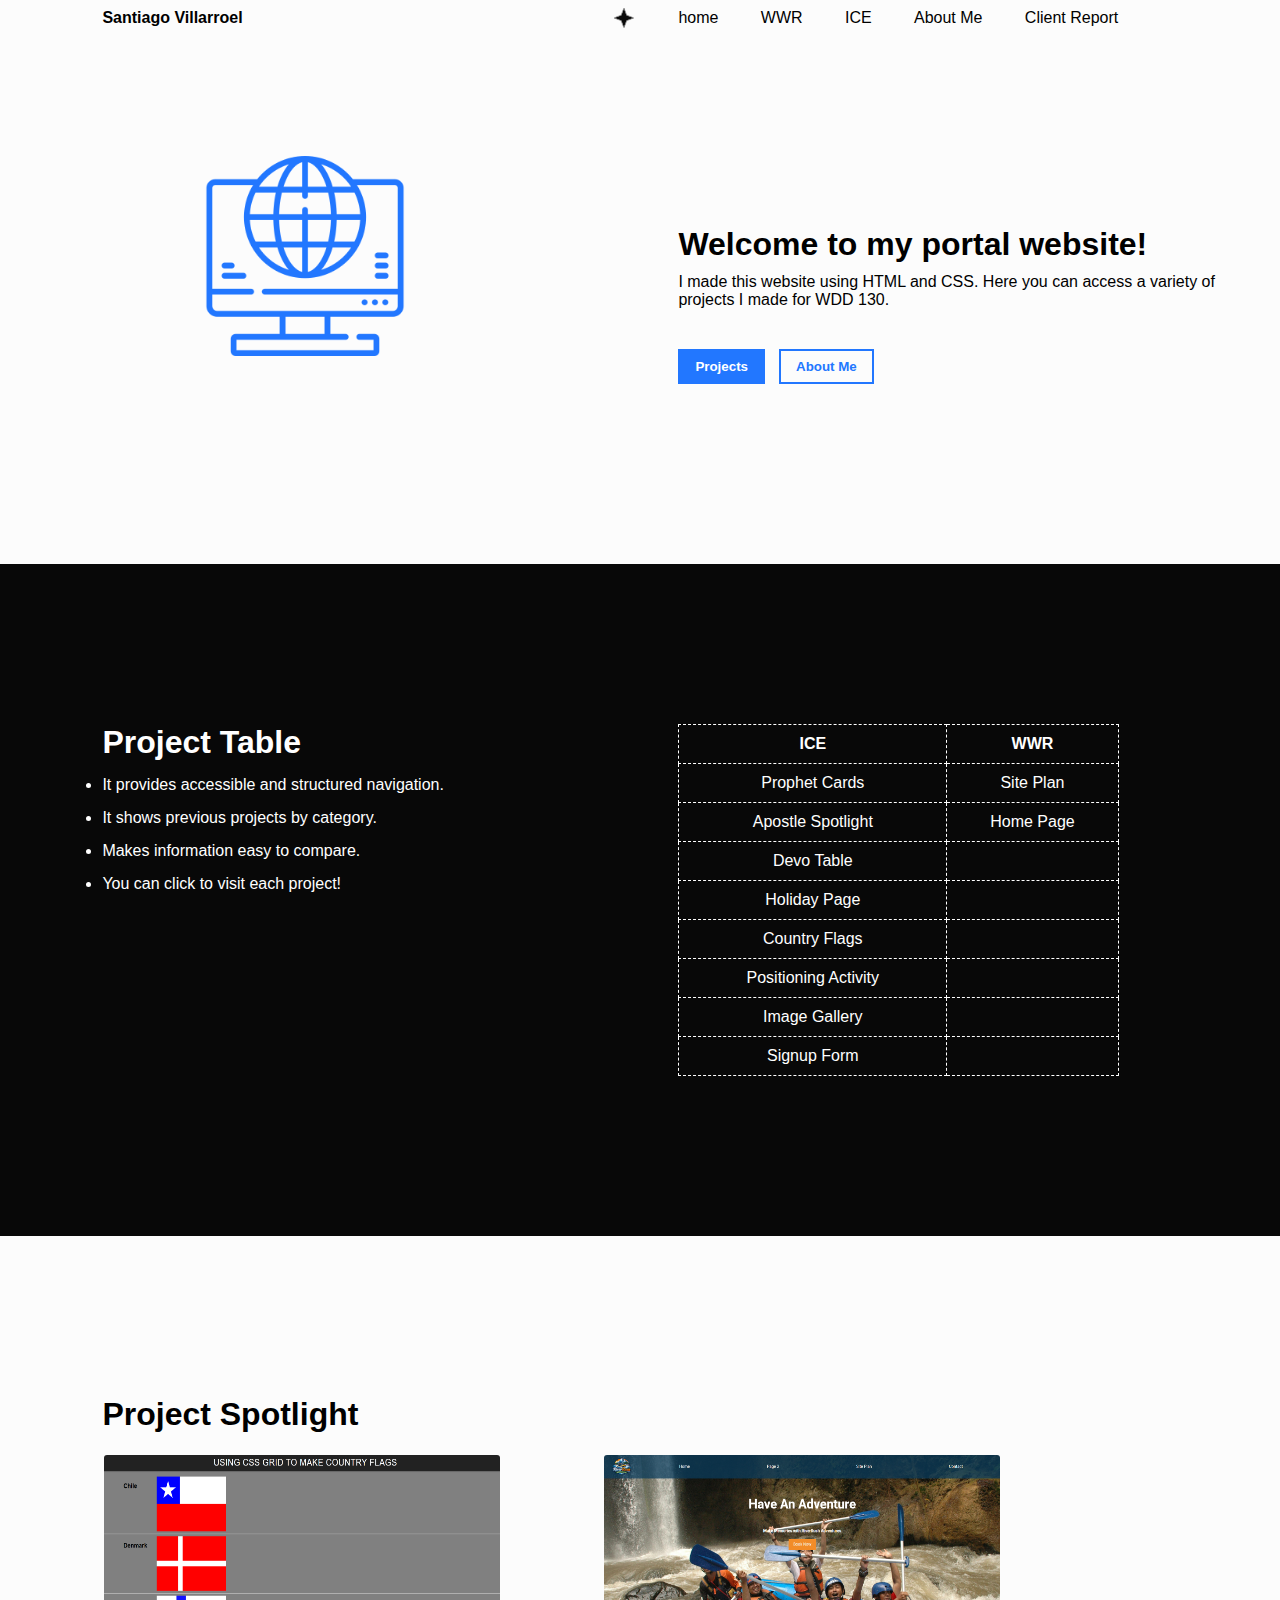
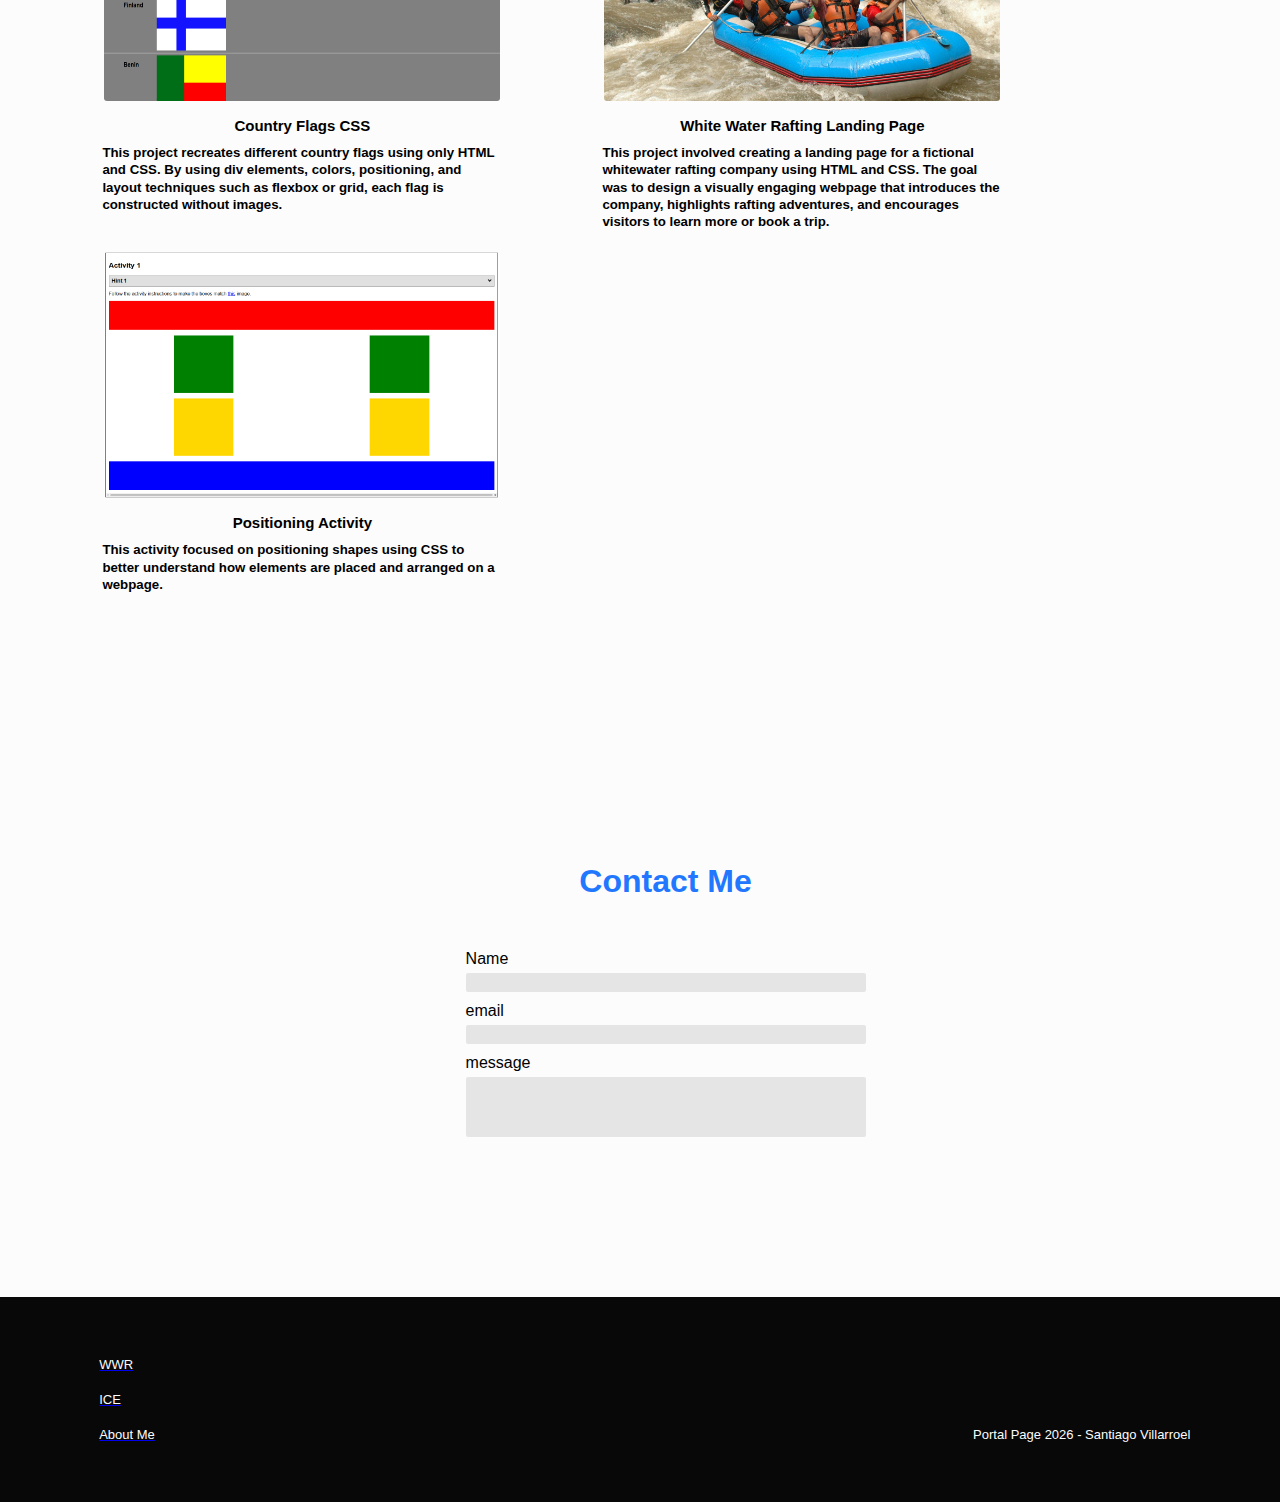
<file: index.html>
<!DOCTYPE html>
<html lang="en">

<head>
    <meta charset="UTF-8">
    <meta name="viewport" content="width=device-width, initial-scale=1.0">
    <link rel="stylesheet" href="styles/portal.css">
    <title>Portal</title>
</head>

<body>

    <nav>
        <a href="" id="nav-title">Santiago Villarroel</a>
        <img src="images/rotating-star.png" alt="logo" id="nav-logo" class="spin">

        <div id="nav-links">
            <a href="">home</a>
            <a href="wwr/index.html">WWR</a>
            <a href="projects.html">ICE</a>
            <a href="about-me.html">About Me</a>
            <a href="client-report.html">Client Report</a>
        </div>
    </nav>


    <main>

        <img src="images/portal-image-blue.png" alt="portal-image" id="portal-image">

        <div id="h1-container">
            <h1>Welcome to my portal website!</h1>

            <p>I made this website using HTML and CSS. Here you can access a variety of projects I made for WDD 130.</p>

            <div id="h1-buttons">
                <a href="projects.html"><button id="h1-button-1">Projects</button></a>
                <a href="about-me.html"><button id="h1-button-2">About Me</button></a>
            </div>
        </div>

    </main>


    <section id="list-section">

        <div id="list-container">
            <h1>Project Table</h1>

            <ul>
                <li>It provides accessible and structured navigation.</li>
                <li>It shows previous projects by category.</li>
                <li>Makes information easy to compare.</li>
                <li>You can click to visit each project!</li>
            </ul>
        </div>


        <table>
            <tr>
                <th>ICE</th>
                <th>WWR</th>
            </tr>

            <tr>
                <td><a href="ice/prophet_cards/index.html">Prophet Cards</a></td>
                <td><a href="wwr/site-plan-rafting.html">Site Plan</a></td>
            </tr>

            <tr>
                <td><a href="ice/apostle_spotlight/index.html">Apostle Spotlight</a></td>
                <td><a href="wwr/index.html">Home Page</a></td>
            </tr>

            <tr>
                <td><a href="ice/favorite_devo/index.html">Devo Table</a></td>
                <td></td>
            </tr>

            <tr>
                <td><a href="ice/valentines/index.html">Holiday Page</a></td>
                <td></td>
            </tr>

            <tr>
                <td><a href="ice/grid_flags/grid_flags/index.html">Country Flags</a></td>
                <td></td>
            </tr>

            <tr>
                <td><a href="ice/positioning/index.html">Positioning Activity</a></td>
                <td></td>
            </tr>

            <tr>
                <td><a href="ice/gallery/gallery/index.html">Image Gallery</a></td>
                <td></td>
            </tr>

            <tr>
                <td><a href="ice/signup/signup/index.html">Signup Form</a></td>
                <td></td>
            </tr>

        </table>

    </section>


    <section id="spotlight-section">

        <h1>Project Spotlight</h1>

        <div id="spotlight-gallery">

            <div class="image-holder">
                <a href="ice/grid_flags/grid_flags/index.html"><img src="images/spotlight-images/Screenshot 2026-03-05 191328.png" alt="flags"></a>

                <h6>Country Flags CSS</h6>

                <h5>
                    This project recreates different country flags using only HTML and CSS.
                    By using div elements, colors, positioning, and layout techniques such as flexbox or grid,
                    each flag is constructed without images.
                </h5>
            </div>


            <div class="image-holder">
                <a href="wwr/index.html"><img src="images/spotlight-images/wwr-landing-page.png" alt="landing-page"></a>

                <h6>White Water Rafting Landing Page</h6>

                <h5>
                    This project involved creating a landing page for a fictional whitewater 
                    rafting company using HTML and CSS. The goal was to design a visually engaging 
                    webpage that introduces the company, highlights rafting adventures, and encourages 
                    visitors to learn more or book a trip.
                </h5>
            </div>


            <div class="image-holder">
                <a href="ice/positioning/index.html"><img src="images/spotlight-images/positioning-activity.png" alt="positioning-page"></a>

                <h6>Positioning Activity</h6>

                <h5>
                    This activity focused on positioning shapes using CSS to better understand how elements 
                    are placed and arranged on a webpage.
                </h5>
            </div>

        </div>


        <div id="form-section">

            <h1>Contact Me</h1>
            <form action="">

                <label for="name">Name</label>
                <br>
                <input type="text">
                <br>

                <label for="email">email</label>
                <br>
                <input type="text">
                <br>

                <label for="message">message</label>
                <br>
                <input type="text" id="message-input">

            </form>

        </div>

        <footer>

            <div id="footer-links">
                <a href="wwr/index.html"><h6>WWR</h6></a>
                <a href="projects.html"><h6>ICE</h6></a>
               <a href="about-me.html"><h6>About Me</h6></a> 
            </div>

            <h6 id="footer-sign">Portal Page 2026 - Santiago Villarroel</h6>

        </footer>

    </section>

</body>

</html>
</file>
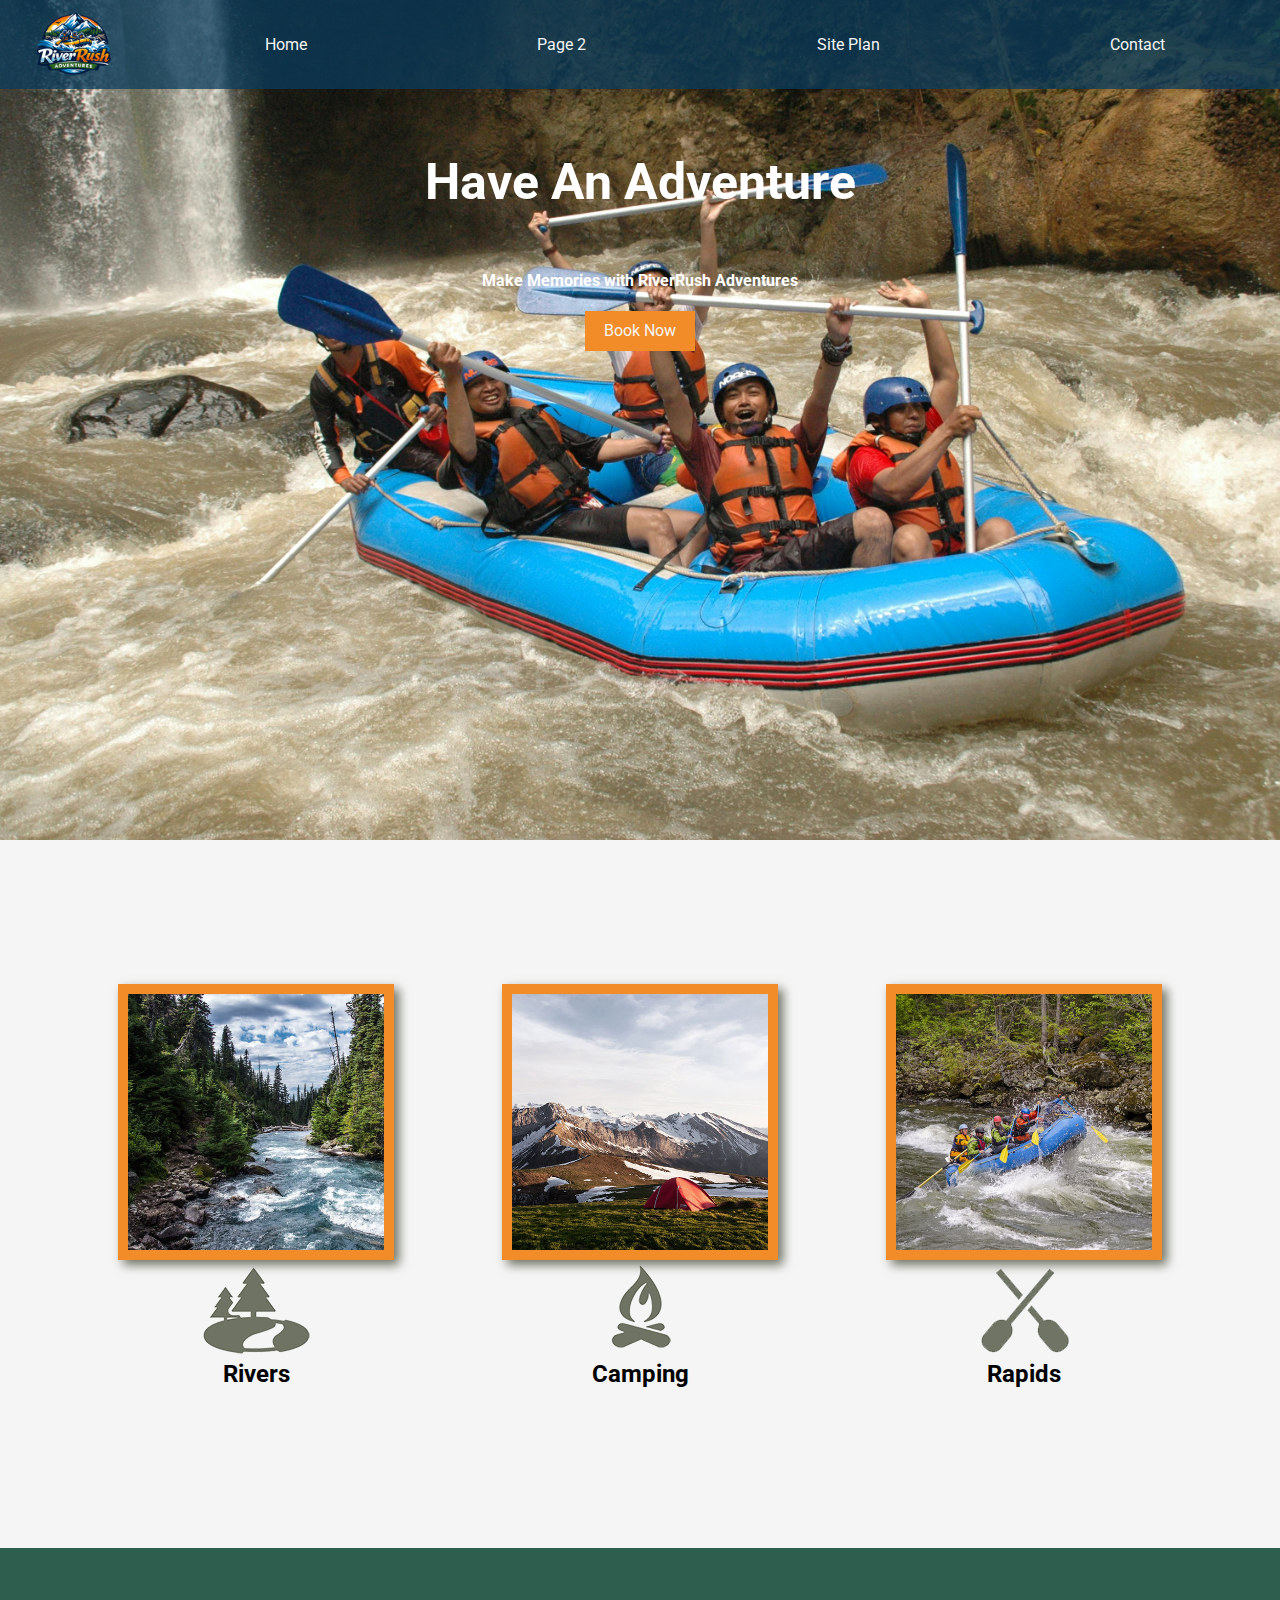
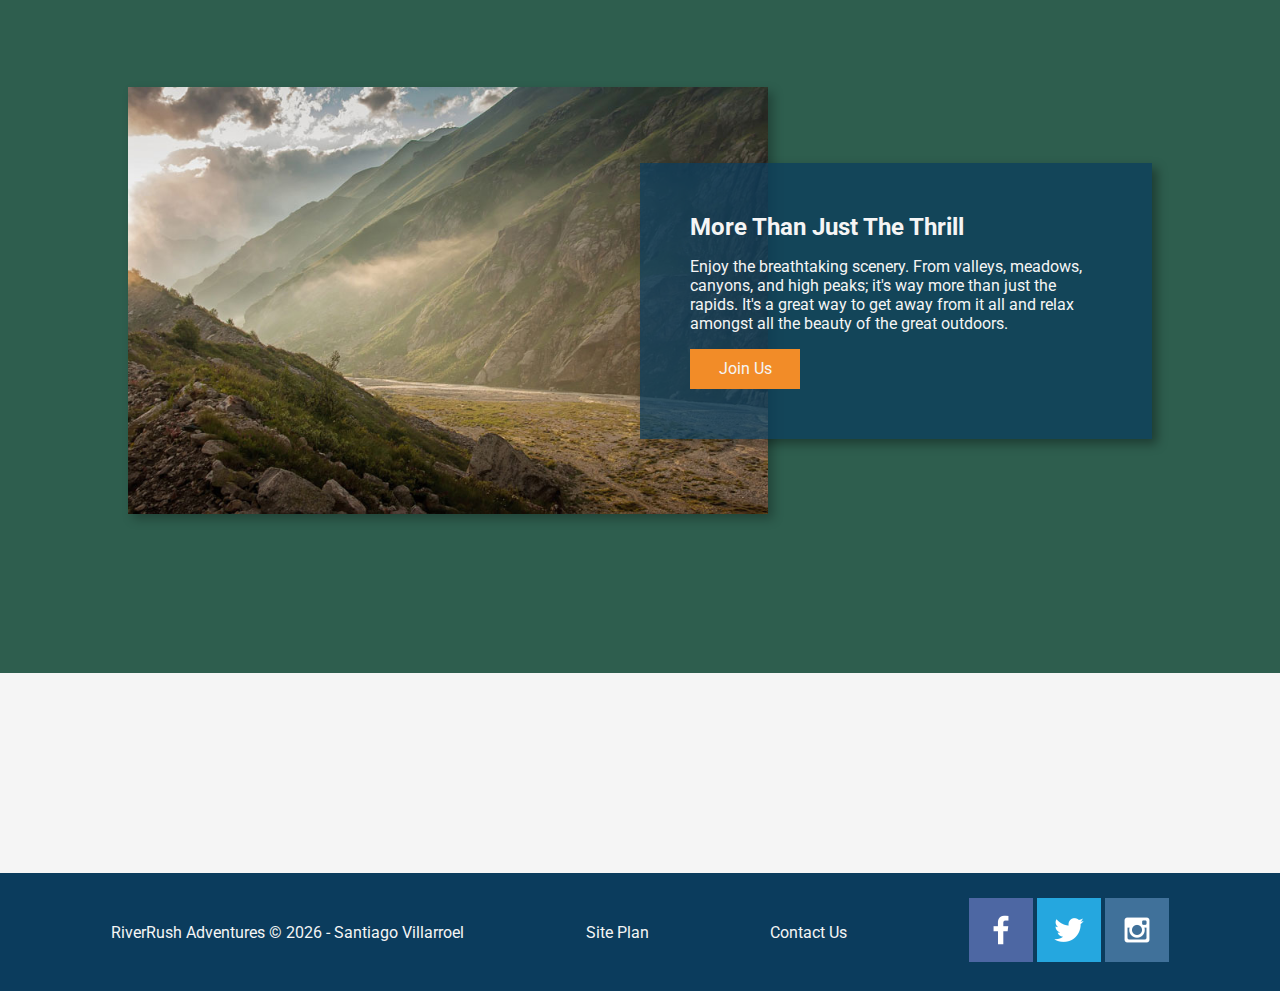
<file: wwr/index.html>
<!DOCTYPE html>
<html lang="en">

<head>
    <meta charset="UTF-8">
    <meta name="viewport" content="width=device-width, initial-scale=1.0">
    <title>RiverRush Adventures Home</title>
    <link rel="stylesheet" href="styles/style.css">
<link rel="preconnect" href="https://fonts.gstatic.com" crossorigin>
<link href="https://fonts.googleapis.com/css2?family=Roboto:ital,wght@0,100..900;1,100..900&display=swap" rel="stylesheet">
</head>

<body>
    <div id="content">
        <header>
            <a href="index.html">
                <img src="images/RiverRush Adventures Logo.png" alt="RiverRush Adventures Logo" id="nav-logo">
            </a>
            <nav>
                <a href="index.html">Home</a>
                <a href="index.html">Page 2</a>
                <a href="site-plan-rafting.html">Site Plan</a>
                <a href="index.html">Contact</a>
            </nav>
        </header>
        <div id="hero">
            <div id="hero-box">
                <img src="images/rafting-hero-image.jpg" alt="Hero Image" id="hero-image">
            </div>
            <section id="hero-message">
                <h1 class="home-title">Have An Adventure</h1>
                <h4>Make Memories with RiverRush Adventures</h4>
                <div class="button-box">
                    <a href="index.html" class="book">Book Now</a>
                </div>
            </section>
        </div>
        <main class="home-grid">
            <section class="river-card">
                <img class="card-image" src="images/rivers.jpg" alt="river card placeholder">
                <img class="card-icon" src="images/river_icon.png" alt="river card placeholder">
                <h2>Rivers</h2>
            </section>
            <section class="camping-card">
                <img class="card-image" src="images/camping.jpg" alt="camping card placeholder">
                <img class="card-icon" src="images/fire_icon.png" alt="camping card placeholder">
                <h2>Camping</h2>
            </section>
            <section class="rapids-card">
                <img class="card-image" src="images/rapids.jpg" alt="rapids card placeholder">
                <img class="card-icon" src="images/oars.png" alt="rapids card placeholder">
                <h2>Rapids</h2>
            </section>
            <div id="background"></div>
            <img src="images/mountains.jpg" alt="mountains" id="mountain-img">
            <section id="footer-section">
                <h2>More Than Just The Thrill</h2>
                <p>Enjoy the breathtaking scenery. From valleys, meadows, canyons, and high peaks; it's way more than just the rapids. It's a great way to get away from it all and relax amongst all the beauty of the great outdoors.</p>
                <a class="join" href="index.html">Join Us</a>
            </section>
        </main>
        <footer>
            <p>RiverRush Adventures &copy; 2026 - Santiago Villarroel</p>
            <p><a href="site-plan-rafting.html">Site Plan</a></p>
            <p><a href="index.html">Contact Us</a></p>
            <div class="social">
                <a href="https://facebook.com" target="_blank">
                    <img src="images/facebook.png" alt="fb icon">
                </a>
                <a href="https://twitter.com" target="_blank">
                    <img src="images/twitter.png" alt="twitter icon">
                </a>
                <a href="https://instagram.com" target="_blank">
                    <img src="images/instagram.png" alt="instagram icon">
                </a>
            </div>
        </footer>
    </div>
</body>

</html>
</file>
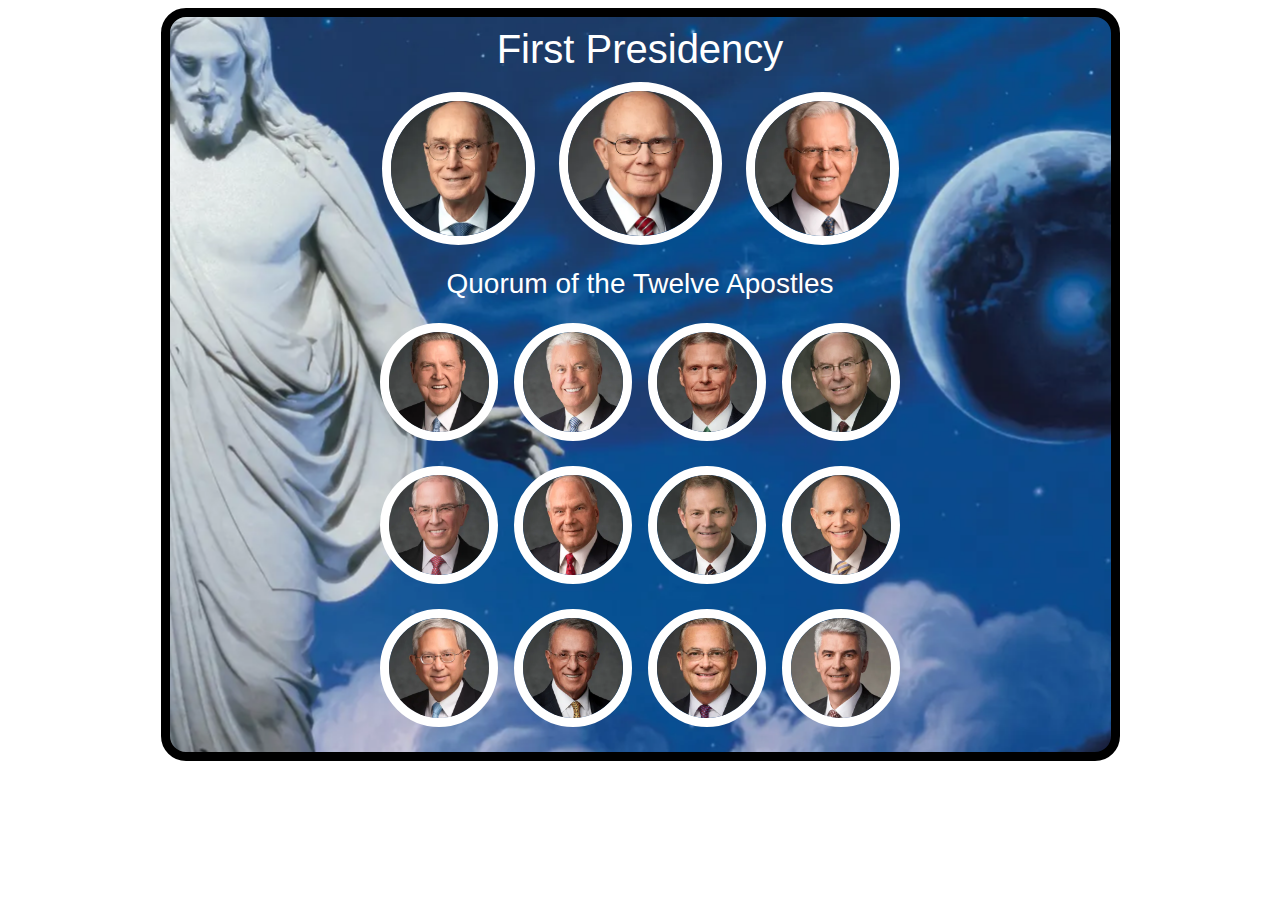
<file: ice/apostle_spotlight/index.html>
<!DOCTYPE html>
<html lang="en">
<head>
    <meta charset="UTF-8">
    <meta name="viewport" content="width=device-width, initial-scale=1.0">
    <title>Apostles Spotlights</title>
    <style>

        body {
            display: flex;
            justify-content: center;
        }
        #container {
            background-image: url("images/christus.webp");
            background-size:auto;
            background-position: center;
            background-repeat: no-repeat;
            border: 9px solid black;
            border-radius: 25px;
            display: block;
        }
                h1 {
            color: white;
            font-family: Arial, Helvetica, sans-serif;
            font-weight: 100;
            font-size: 40px;
            display: flex;
            justify-content: center;
            padding-top: 10px;
            padding-bottom: 10px;
            margin: 0;
        }
        #first-presidency {
            display: flex;
            align-items: baseline;
            justify-content: center;
            padding-left: 200px;
            padding-right: 200px;
        }
        #first-presidency img {
            width: 135px;
            height: 135px;
            object-fit: cover;
            border-radius: 50%;
            border: 9px solid white;
            margin-left: 12px;
            margin-right: 12px;
        }
        #first-presidency img:hover {
            border: 9px solid rgb(174, 174, 255);
        }
        #first-presidency img#oaks-img {
            height: 145px;
            width: 145px;
        }
        h2 {
            color: white;
            font-family: Arial, Helvetica, sans-serif;
            font-weight: 100;
            font-size: 28px;
            display: flex;
            justify-content: center;
        }
        #quorum {
            display: flex;
            justify-content: center
        }
        #quorum img {
            width: 100px;
            height: 100px;
            object-fit: cover;
            border-radius: 50%;
            border: 9px solid white;
            margin-left: 8px;
            margin-right: 8px;
            margin-bottom: 25px;
        }
        #quorum img:hover {
            border: 9px solid rgb(174, 174, 255);
        }

    </style>
</head>
<body>
    <div id="container">
        <h1>First Presidency</h1>
        <div id="first-presidency">
            <img src="images/eyring.webp" alt="eyring">
            <img src="images/oaks.webp" alt="oaks" id="oaks-img">
            <img src="images/christofferson.webp" alt="christofferson">
        </div>
        <h2>Quorum of the Twelve Apostles</h2>
        <div id="quorum">
            <img src="images/holland.webp" alt="holland">
            <img src="images/uchtdorf.webp" alt="uchtdorf">
            <img src="images/bednar.webp" alt="bednar">
            <img src="images/cook.webp" alt="cook">
        </div>
        <div id="quorum">
            <img src="images/anderson.webp" alt="anderson">
            <img src="images/rasband.webp" alt="rasband">
            <img src="images/stevenson.webp" alt="stevenson">
            <img src="images/renlund.webp" alt="renlund">
        </div>
        <div id="quorum">
            <img src="images/gong.webp" alt="gong">
            <img src="images/soares.webp" alt="soares">
            <img src="images/kearon.webp" alt="kearon">
            <img src="images/causse.webp" alt="causse">
        </div>
    </div>
</body>
</html>
</file>
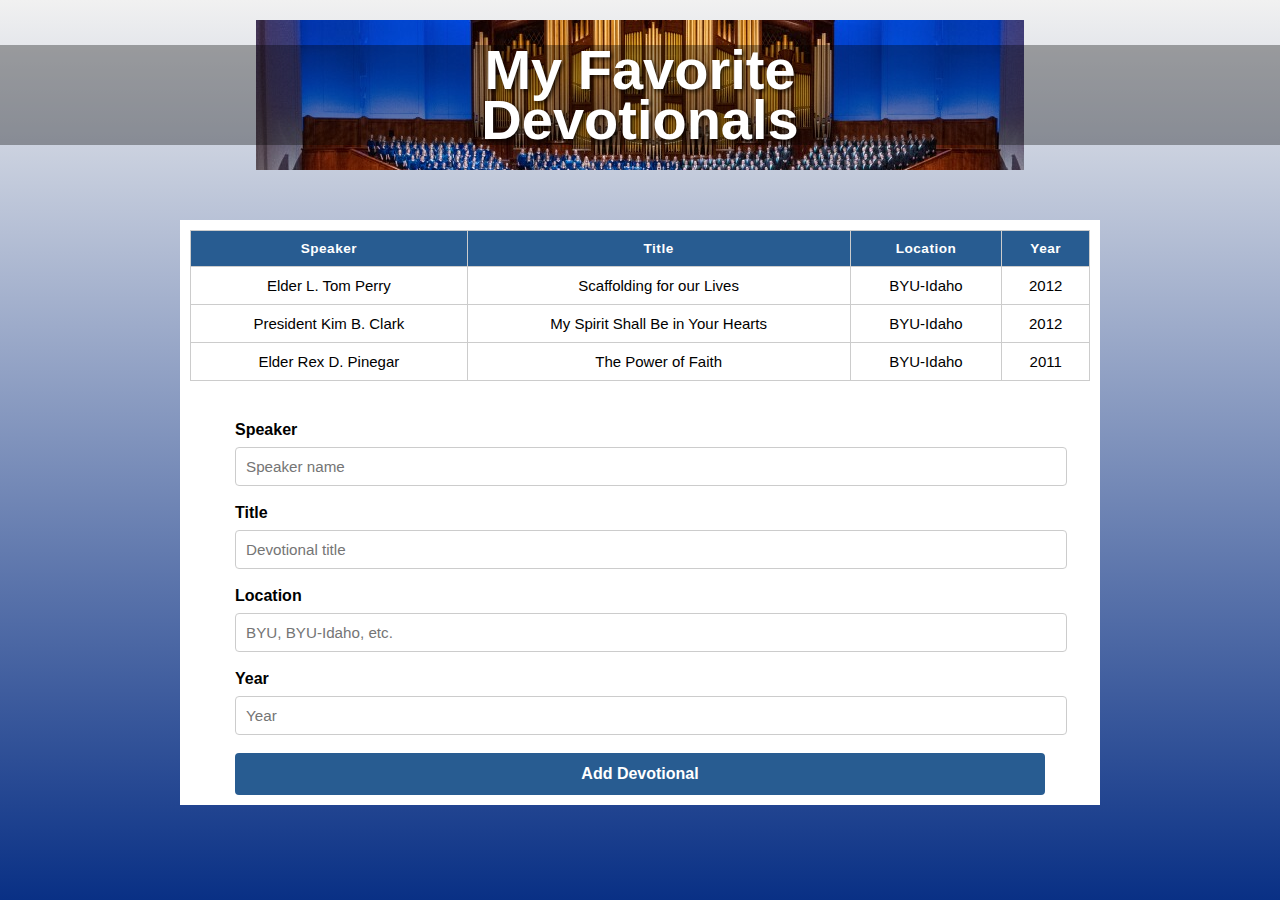
<file: ice/favorite_devo/index.html>
<!DOCTYPE html>
<html lang="en">
<head>
  <meta charset="UTF-8" />
  <meta name="viewport" content="width=device-width, initial-scale=1.0" />
  <title>My Favorite Devotionals</title>
  <link rel="stylesheet" href="styles/styles.css" />
</head>
<body>
  <div class="container">
    <header class="header">
      <div class="header-image">
        <h1>My Favorite<br>Devotionals</h1>
      </div>
    </header>

    <main>
      <div class="content-box">

        <table class="devo-table">
          <thead>
            <tr>
              <th>Speaker</th>
              <th>Title</th>
              <th>Location</th>
              <th>Year</th>
            </tr>
          </thead>
          <tbody>
            <tr>
              <td>Elder L. Tom Perry</td>
              <td>Scaffolding for our Lives</td>
              <td>BYU-Idaho</td>
              <td>2012</td>
            </tr>
            <tr>
              <td>President Kim B. Clark</td>
              <td>My Spirit Shall Be in Your Hearts</td>
              <td>BYU-Idaho</td>
              <td>2012</td>
            </tr>
            <tr>
              <td>Elder Rex D. Pinegar</td>
              <td>The Power of Faith</td>
              <td>BYU-Idaho</td>
              <td>2011</td>
            </tr>
          </tbody>
        </table>

        <form class="devo-form">

          <label>Speaker</label>
          <input type="text"  name="speaker" placeholder="Speaker name" />

          <label>Title</label>
          <input type="text"  name="title" placeholder="Devotional title" />

          <label >Location</label>
          <input type="text"  name="location" placeholder="BYU, BYU-Idaho, etc." />

          <label >Year</label>
          <input type="number"  name="year" placeholder="Year" />

          <button type="submit">Add Devotional</button>
        </form>

      </div>
    </main>
  </div>
</body>
</html>
</file>
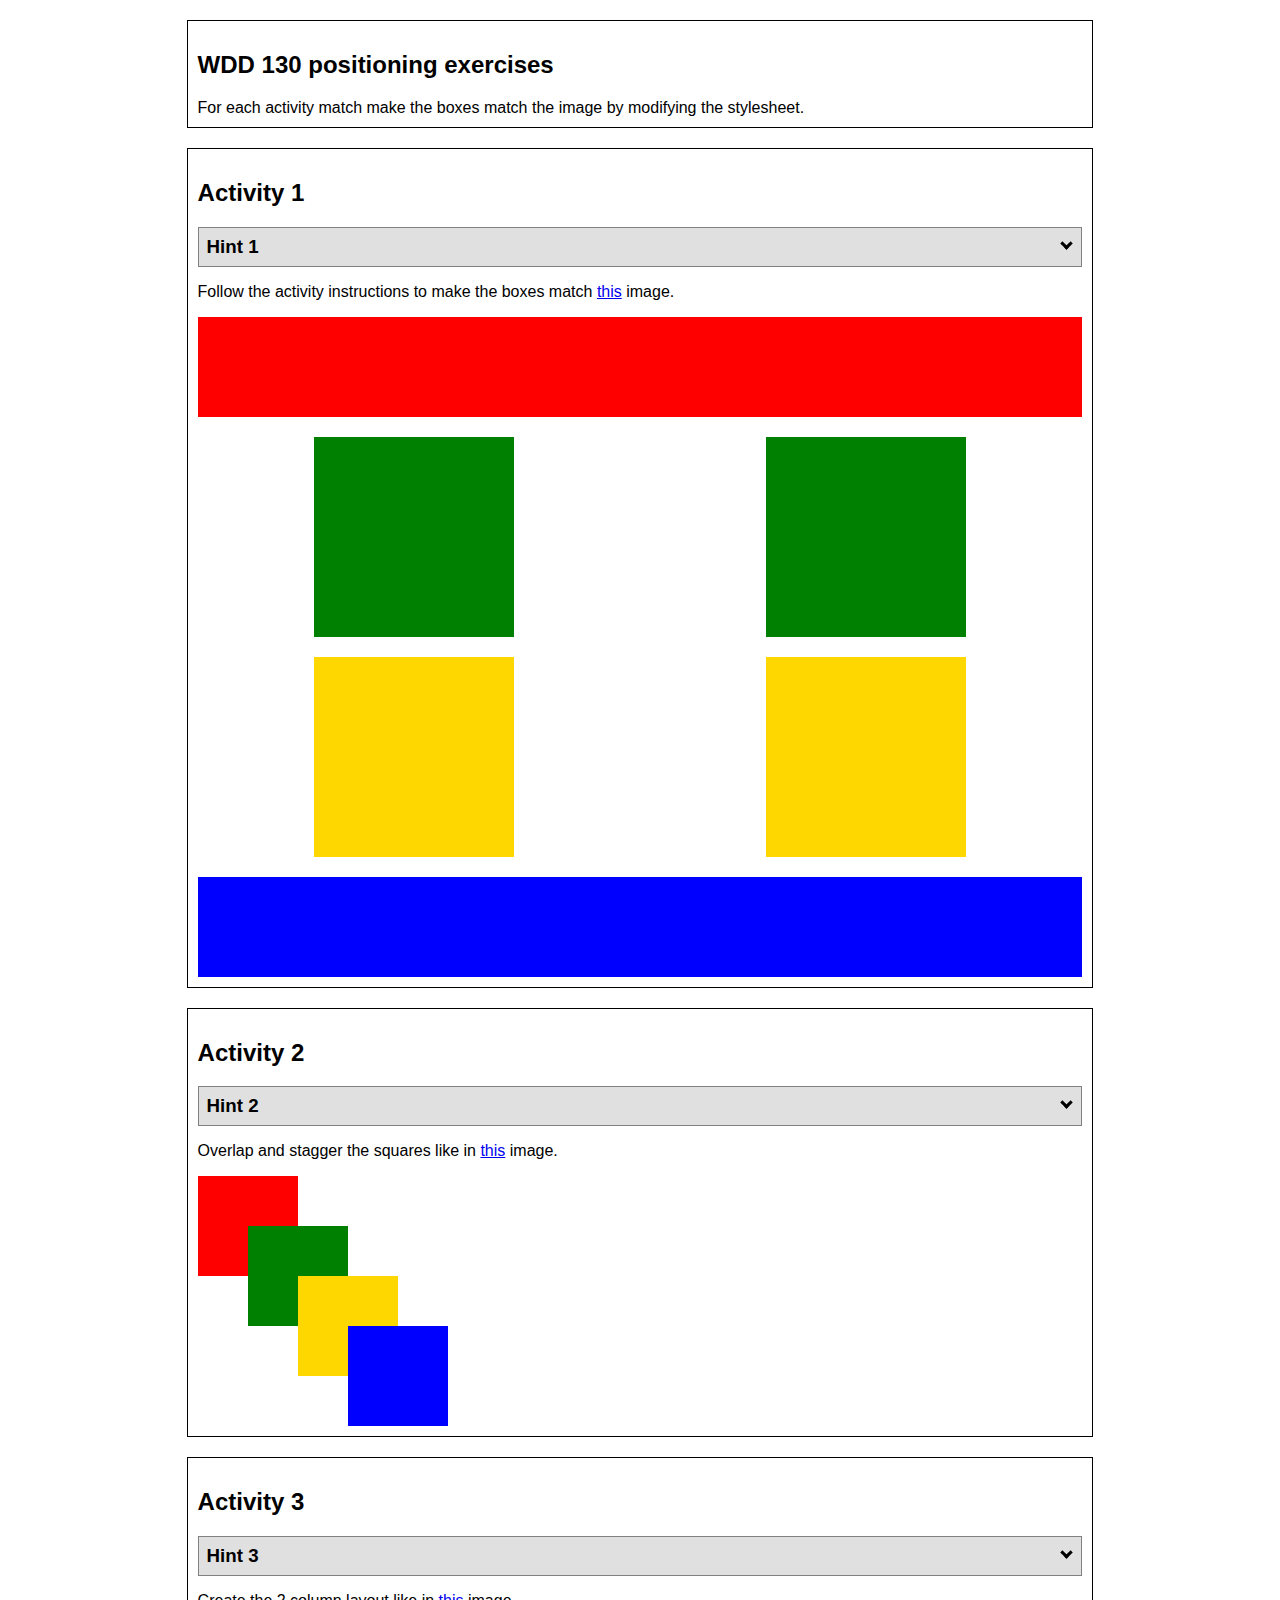
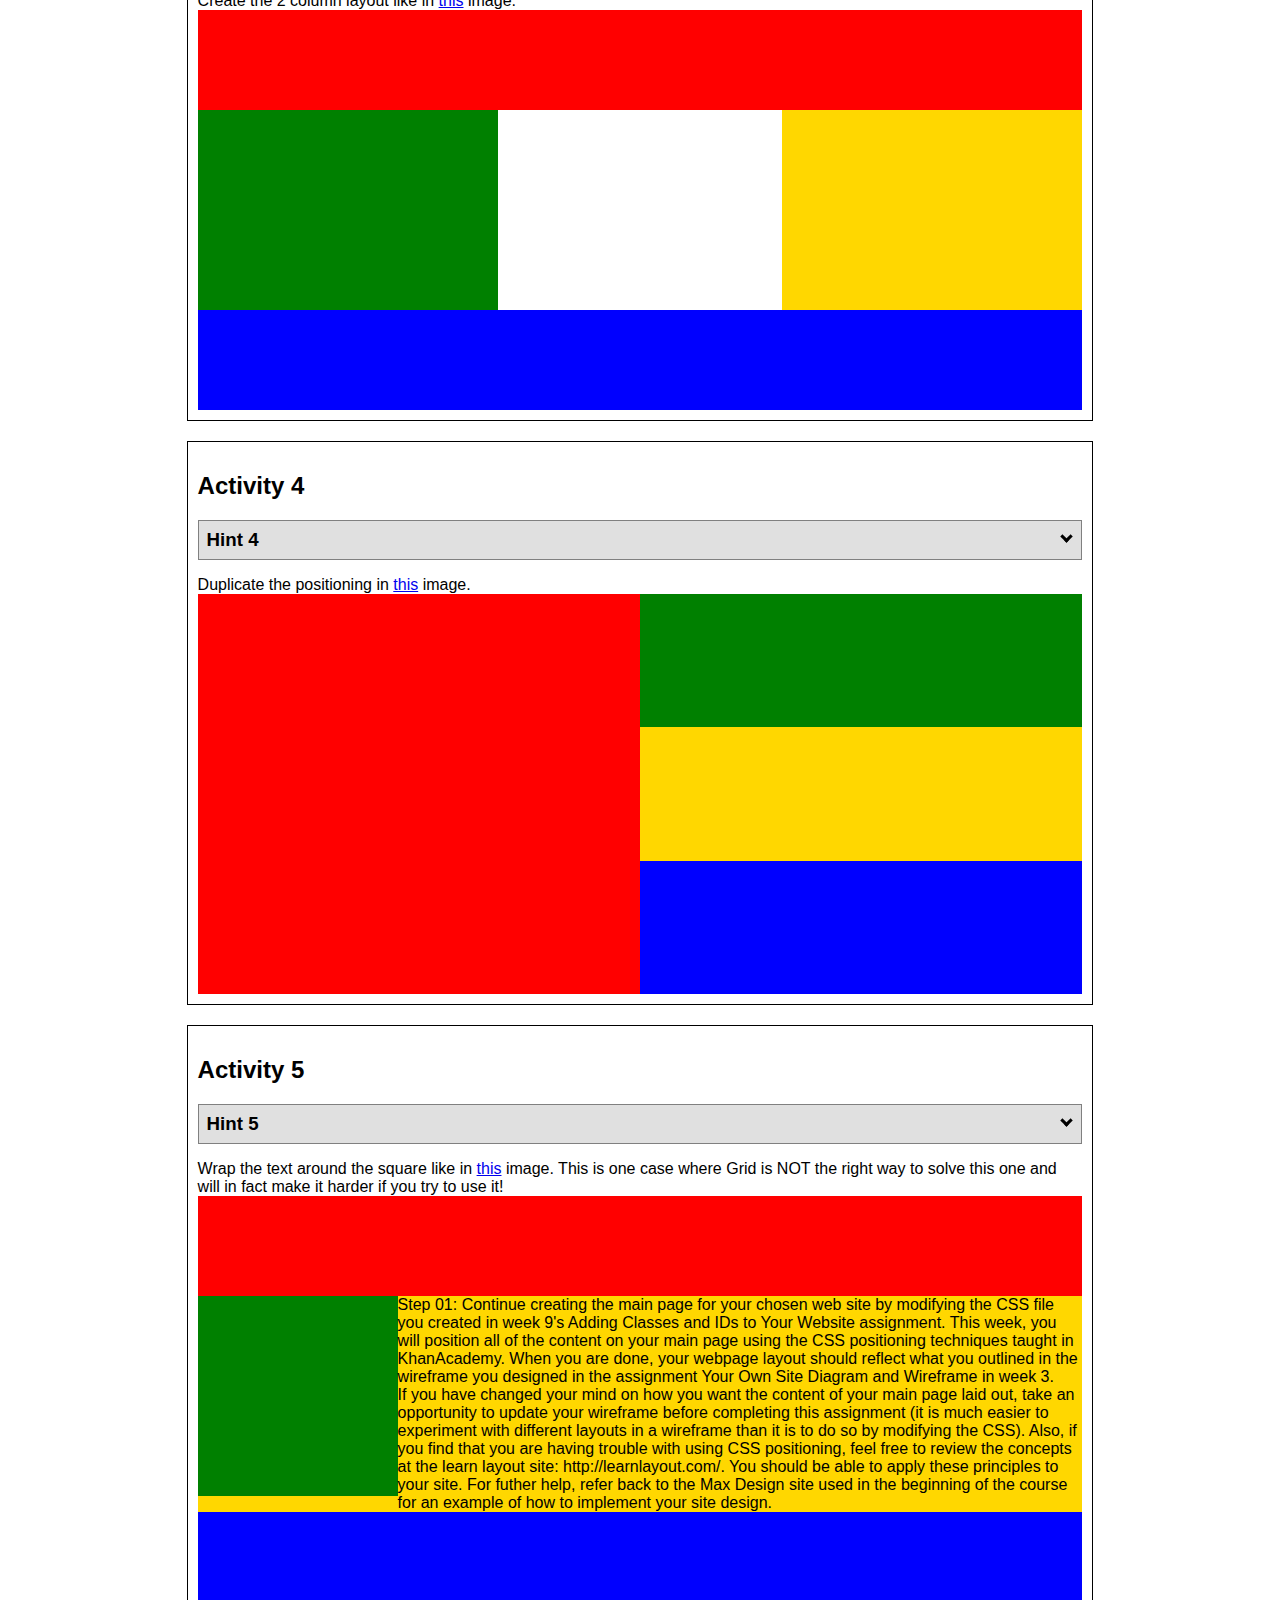
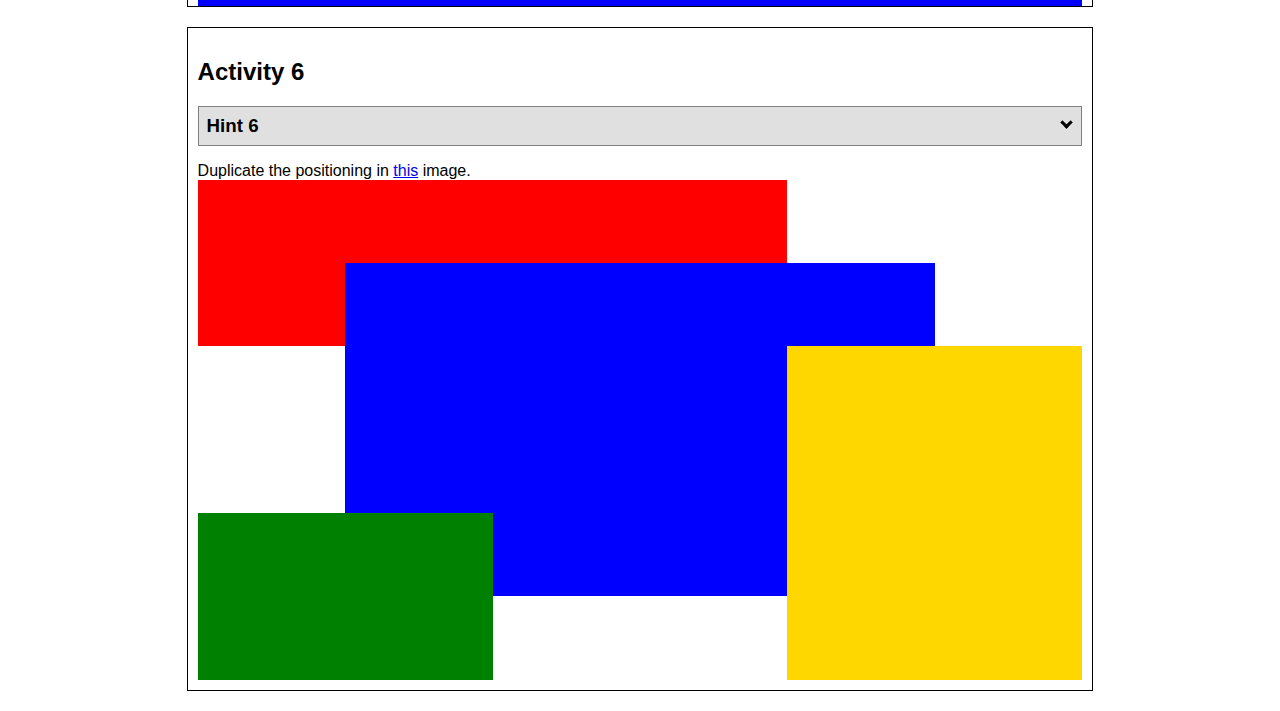
<file: ice/positioning/index.html>
<!DOCTYPE html>
<html lang="en">
  <head>
    <!-- HTML - Name: positioning.html -->
    <title>Positioning Activity</title>
    <link rel="stylesheet" type="text/css" href="positionstyles.css" />
  </head>
  <body>
    <div class="activity">
      <h2>WDD 130 positioning exercises</h2>
      For each activity match make the boxes match the image by modifying the stylesheet.</div>
    <div class="activity">
      <h2>Activity 1</h2>
      <section class="hint"><input type="checkbox" ><i></i> <h3>Hint 1</h3><div><p>Use the activity instructions for the firt activity</a></p></div></section>
      <p>Follow the activity instructions to make the boxes match  <a href="images/example1.png" target="_blank">this</a> image.</p>
      <div class="content1" >
        <div class="red1" ></div>
        <div class="green1" ></div>
        <div class="green1" ></div>
        <div class="yellow1"></div>
        <div class="yellow1"></div>
        <div class="blue1"></div>
      </div>
    </div>
    <div class="activity">
      <h2>Activity 2</h2>
      <section class="hint"><input type="checkbox" > <h3>Hint 2</h3><i></i><div>
      <ul>
      <li>grid-template-columns: 50px 50px 50px 50px 50px </li></ul></div></section>
      <p>Overlap and stagger the squares like in <a href="images/example2.png" target="_blank">this</a> image.</p>
      <div class="content2" >
        <div class="red2" ></div>
        <div class="green2" ></div>
        <div class="yellow2"></div>
        <div class="blue2"></div>
      </div>
    </div>
    <div class="activity">
      <h2>Activity 3</h2>
      <section class="hint"><input type="checkbox" > <h3>Hint 3</h3><i></i><div><p>This one is going to be best solved with CSS Grid. Remember to make the boxes the right width first...then start moving them around. </p><h4>Properties used:</h4><ul><li>display:grid;</li><li>grid-template-columns:</li><li>grid-column-gap:</li>
        <li>grid-column:</li>  </ul></div></section>
      Create the 2 column layout like in <a href="images/example3.png" target="_blank">this</a>  image.
      <div class="content3" >
        <div class="red3" ></div>
        <div class="green3" ></div>
        <div class="yellow3"></div>
        <div class="blue3"></div>
      </div>
    </div>
    <div class="activity">
      <h2>Activity 4</h2>
      <section class="hint"><input type="checkbox" > <h3>Hint 4</h3><i></i><div><p>For the others we have been primarily concerned with width. For this one you will need to adjust height as well. </p><h4>Properties used:</h4><ul><li>display:grid;</li><li>grid-template-columns:</li><li>grid-row:</li></ul></div></section>
      Duplicate the positioning in <a href="images/example4.png" target="_blank">this</a> image. 
      <div class="content4" >
        <div class="red4" ></div>
        <div class="green4" ></div>
        <div class="yellow4"></div>
        <div class="blue4"></div>
      </div>
    </div>

    <div class="activity">
      <h2>Activity 5</h2>
      <section class="hint"><input type="checkbox" > <h3>Hint 5</h3><i></i><div><p>Grid is <strong>not</strong> the right way to do this.  In fact there is only one way to really do that...and that is with float. Remember that we float the thing we want the text to wrap around.  Also remember to start by making all the shapes the right size and shape.</p><h4>Properties used:</h4><ul><li>float: left;</li></ul></div></section>
      Wrap the text around the square like in <a href="images/example5.png" target="_blank">this</a> image. This is one case where Grid is NOT the right way to solve this one and will in fact make it harder if you try to use it!
      <div class="content5" >
        <div class="red5" ></div>
        <div class="green5" ></div>
        <div class="yellow5">Step 01: Continue creating the main page for your chosen web site by modifying the CSS file you created in week 9's Adding Classes and IDs to Your Website assignment. This week, you will position all of the content on your main page using the CSS positioning techniques taught in KhanAcademy. When you are done, your webpage layout should reflect what you outlined in the wireframe you designed in the assignment Your Own Site Diagram and Wireframe in week 3. <br />
          If you have changed your mind on how you want the content of your main page laid out, take an opportunity to update your wireframe before completing this assignment (it is much easier to experiment with different layouts in a wireframe than it is to do so by modifying the CSS). Also, if you find that you are having trouble with using CSS positioning, feel free to review the concepts at the learn layout site: http://learnlayout.com/. You should be able to apply these principles to your site. For futher help, refer back to the Max Design site used in the beginning of the course for an example of how to implement your site design.</div>
        <div class="blue5"></div>
      </div>
    </div>
    <div class="activity">
      <h2>Activity 6</h2>
      <section class="hint"><input type="checkbox" > <h3>Hint 6</h3><i></i><div><p>This one is all about visualizing the grid behind the layout. If you are having a hard time doing that first: all the sizes are even multiples of 100, and second here is another example with the lines drawn: <a href="images/example6-hint.png" target="_blank">example 6 with lines</a>. For this one you will find it easiest if you use px for the column width. You can also use <kbd>z-index</kbd> to control the element layering.    </p><h4>Properties used:</h4><ul><li>display:grid;</li><li>grid-template-columns:</li><li>grid-column:</li><li>grid-row:</li><li><a href="https://www.w3schools.com/cssref/pr_pos_z-index.asp" target="_blank">z-index:</a></li></ul></div></section>
      Duplicate the positioning in <a href="images/example6.png" target="_blank">this</a> image.
      <div class="content6" >
        <div class="red6" ></div>
        <div class="green6" ></div>
        <div class="yellow6"></div>
        <div class="blue6"></div>
      </div>
    </div>
  </body>
</html>
</file>
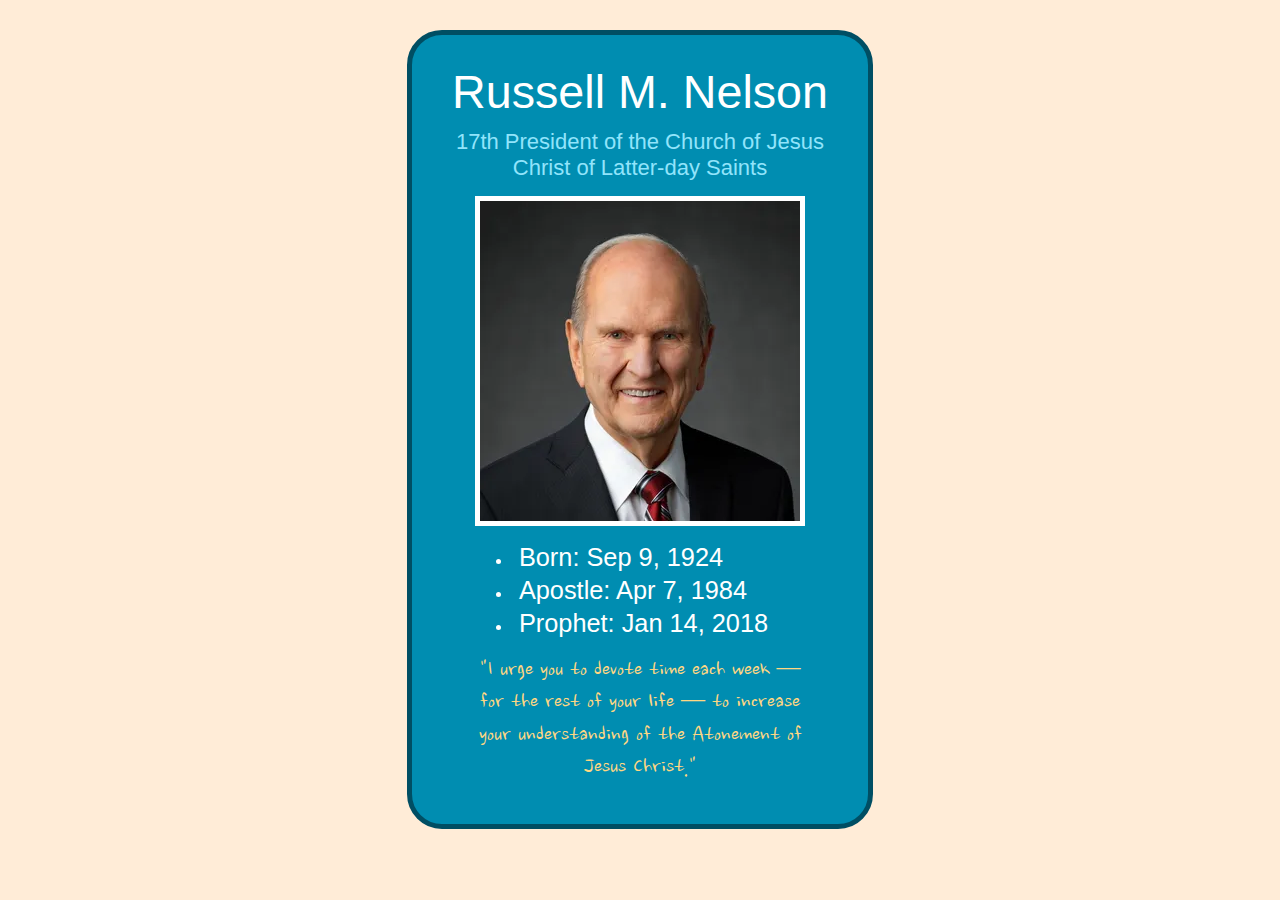
<file: ice/prophet_cards/index.html>
<!DOCTYPE html>
<html lang="en">
<head>
    <meta charset="UTF-8">
    <meta name="viewport" content="width=device-width, initial-scale=1.0">
    <title>Russell M. Nelson</title>
    <link rel="preconnect" href="https://fonts.googleapis.com">
    <link rel="preconnect" href="https://fonts.gstatic.com" crossorigin>
    <link href="https://fonts.googleapis.com/css2?family=Nanum+Brush+Script&family=Open+Sans:ital,wght@0,300..800;1,300..800&family=Roboto:ital,wght@0,100..900;1,100..900&family=Zalando+Sans:ital,wght@0,200..900;1,200..900&display=swap" rel="stylesheet">
    <style>
        /* Insert styles here, this is called an internal stylesheet  */
        body {
            background: #FFECD7;
            display: flex;
            justify-content: center;
            margin: 0;
        }
        #card-container {
            background-color: #008db1;
            border: 5px solid #004E63;
            border-radius: 35px;
            padding: 40px;
            padding-top: 30px;
            margin-top: 30px;
            height: 100%;
            display: flex;
            flex-direction: column;
            align-items: center;
        }
        h1,h2,h3,h4 {
            margin: 0;

        }
        h1 {
            margin-bottom: 10px;
            font-family: Arial, Helvetica, sans-serif;
            font-weight: normal;
            font-size: 35pt;
        }
        h4 {
            margin-bottom: 3px;
            margin-top: 3px;
            color: #ffd783;
            font-family: "Nanum Brush Script", cursive;
            font-weight: normal;
            font-size: 18pt;
            line-height: 1.1;
        }
        
        h1,h2 {
            color: white;
        }
        h2 {
            font-family: Arial, Helvetica, sans-serif;
            font-weight: normal;
            margin-left: 7px;
            font-size: 19pt;
            line-height: 1.3;
        }
        h3 {
            color: #91e4fb;
            font-family: Arial, Helvetica, sans-serif;
            font-weight: normal;
            font-size: 16.5pt;
        }
        li {
            color: white;
        }
        img {
            outline: 5px solid white;
            margin-top: 20px;
            margin-bottom: 20px;
        }
        #list-container {
            margin-bottom: 15px;
        }


    </style>
</head>
<body>
    <div id="card-container">
        <h1>Russell M. Nelson</h1>
        <h3>17th President of the Church of Jesus</h3>
        <h3> Christ of Latter-day Saints</h3>
        <img src="images/russell_nelson.png" alt="russell-nelson">
        <div id="list-container">
            <li><h2>Born: Sep 9, 1924</h2></li>
            <li><h2>Apostle: Apr 7, 1984</h2></li>
            <li><h2>Prophet: Jan 14, 2018</h2></li>
        </div>
        <h4>"I urge you to devote time each week —</h4>
        <h4>for the rest of your life — to increase</h4>
        <h4>your understanding of the Atonement of</h4>
        <h4>Jesus Christ."</h4>
    </div>
</body>
</html>
</file>
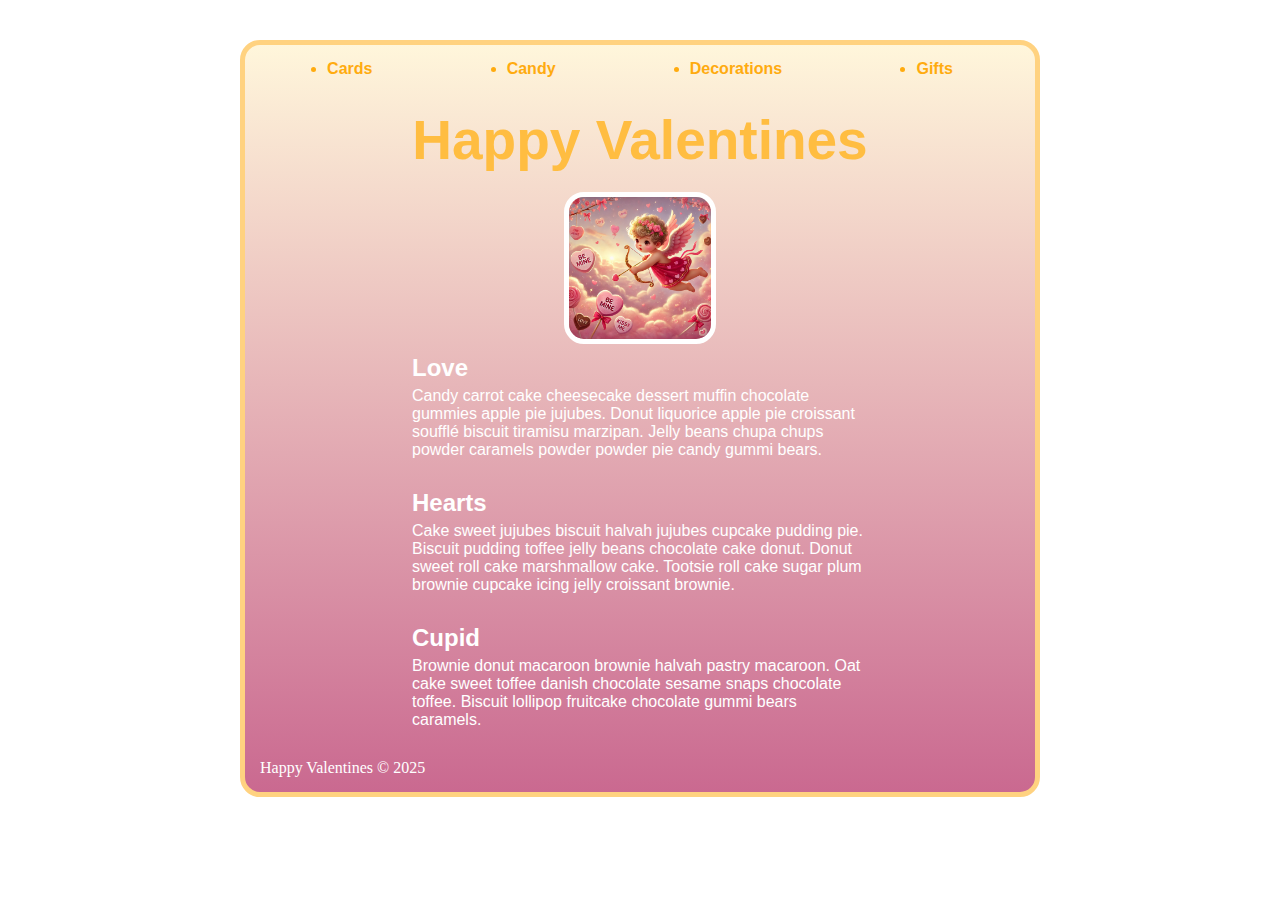
<file: ice/valentines/index.html>
<!DOCTYPE html>
<html lang="en">

<head>
    <meta charset="UTF-8">
    <meta name="viewport" content="width=device-width, initial-scale=1.0">
    <title>Happy Valentines Page</title>
    <link rel="stylesheet" href="styles/styles.css">
</head>

<body>
    <div id="wrapper">
        <header>
            <nav>
                <ul>
                    <li>Cards</li>
                    <li>Candy</li>
                    <li>Decorations</li>
                    <li>Gifts</li>
                </ul>
            </nav>
        </header>
        <main>
            <h1>Happy Valentines</h1>
            <img src="images/valentines.png">
            <section>
                <h2>Love</h2>
                <p>Candy carrot cake cheesecake dessert muffin chocolate gummies apple
                    pie jujubes. Donut liquorice apple pie croissant soufflé biscuit
                    tiramisu marzipan. Jelly beans chupa chups powder caramels powder
                    powder pie candy gummi bears. </p>
            </section>
            <section>
                <h2>Hearts</h2>
                <p>Cake sweet jujubes biscuit halvah jujubes cupcake pudding pie. Biscuit
                    pudding toffee jelly beans chocolate cake donut. Donut sweet roll cake
                    marshmallow cake. Tootsie roll cake sugar plum brownie cupcake icing
                    jelly croissant brownie.</p>
            </section>
            <section>
                <h2>Cupid</h2>
                <p>Brownie donut macaroon brownie halvah pastry macaroon. Oat cake sweet
                    toffee danish chocolate sesame snaps chocolate toffee. Biscuit lollipop
                    fruitcake chocolate gummi bears caramels.</p>
            </section>
        </main>
        <footer>
            Happy Valentines &copy; 2025
        </footer>
    </div>
</body>

</html>
</file>
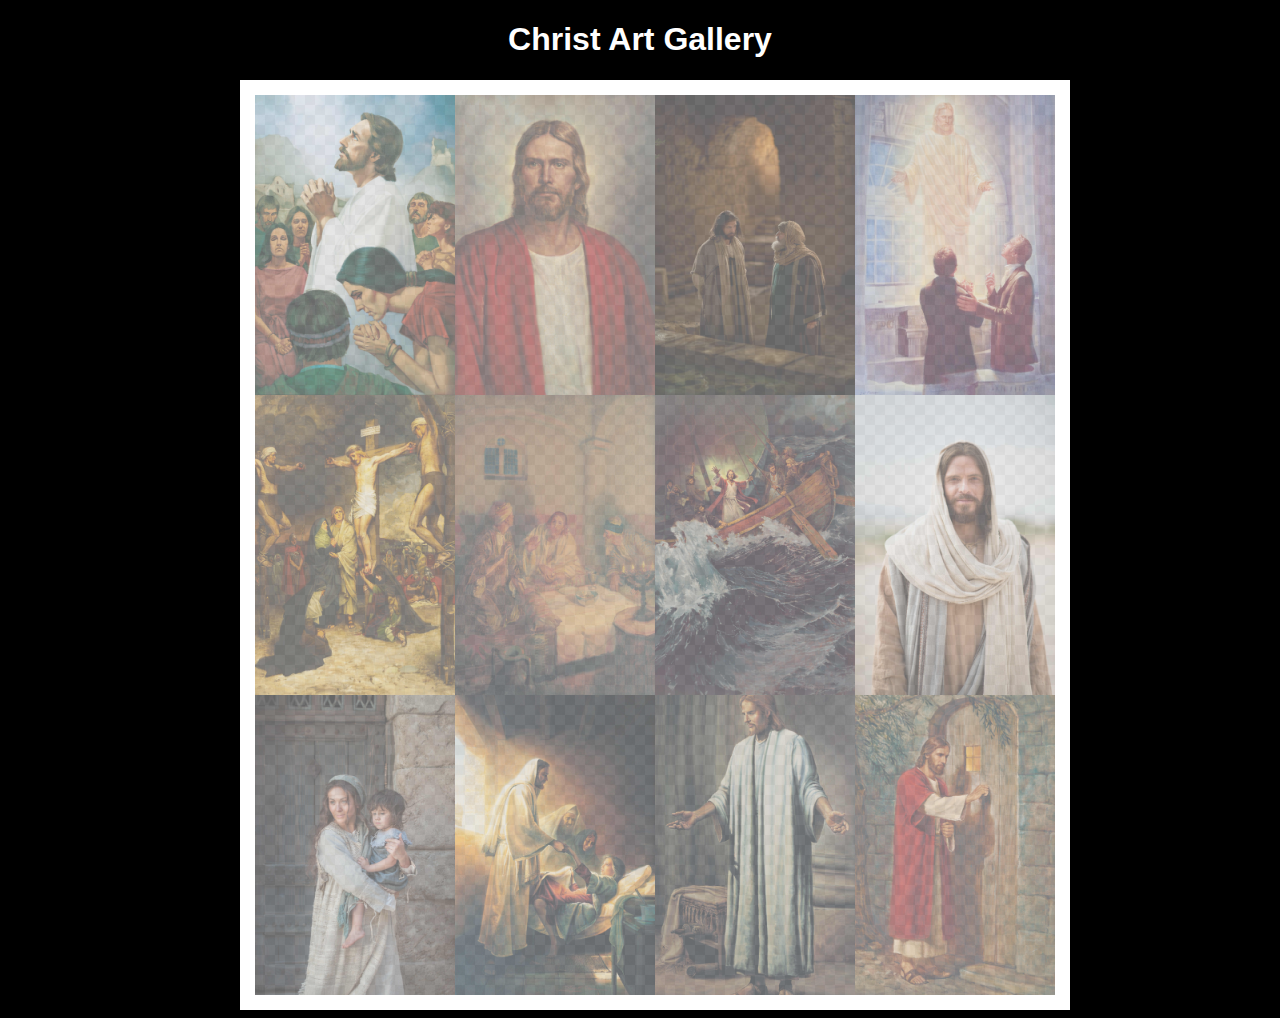
<file: ice/gallery/gallery/index.html>
<!DOCTYPE html>
<html lang="en">
<head>
    <meta charset="UTF-8">
    <meta name="viewport" content="width=device-width, initial-scale=1.0">
    <title>Images of Christ</title>
    <style>
        body {
            background: black;
        }
        #wrapper{
            width: 800px;
            margin: 0 auto;
        }
        nav {
            color: white;
            text-align: center;
            font-family: Haettenschweiler, 'Arial Narrow Bold', sans-serif;
        }
        #gallery{
            display: grid;
            grid-template-columns: 200px 200px 200px 200px;
            border: 15px solid rgb(255, 255, 255);
            width: 100%;
            background-color: #ddd;
            background-image:
                linear-gradient(45deg, #ccc 26%, transparent 26%), 
                linear-gradient(135deg, #ccc 26%, transparent 26%),
                linear-gradient(45deg, transparent 75%, #ccc 75%),
                linear-gradient(135deg, transparent 75%, #ccc 75%);
            background-size: 20px 20px; /* Must be a square */
            background-position: 0 0, 10px 0, 10px -10px, 0px 10px; 
            
        }
        #gallery a {
            cursor: url('images/christus.png'), pointer;
        }
        #gallery img {
            width: 200px;
            height: 300px;
            opacity:50%;
            display:block;
        }
        #gallery img:hover{
            opacity: 100%;
        }
    </style>
</head>
<body>
    <div id="wrapper">
        <nav>
            <h1>Christ Art Gallery</h1>
        </nav>
        <main>
            <div id="gallery">
                <a href="images/small/img1.jpg"><img src="images/small/img1.jpg" alt="huge file size" ></a>
                <a href="images/small/img2.jpg"><img src="images/small/img2.jpg" alt="huge file size" ></a>
                <a href="images/small/img3.jpg"><img src="images/small/img3.jpg" alt="huge file size" ></a>
                <a href="images/small/img4.jpg"><img src="images/small/img4.jpg" alt="huge file size" ></a>
                <a href="images/small/img5.jpg"><img src="images/small/img5.jpg" alt="huge file size" ></a>
                <a href="images/small/img6.jpg"><img src="images/small/img6.jpg" alt="huge file size" ></a>
                <a href="images/small/img7.jpg"><img src="images/small/img7.jpg" alt="huge file size" ></a>
                <a href="images/small/img8.jpg"><img src="images/small/img8.jpg" alt="huge file size" ></a>
                <a href="images/small/img9.jpg"><img src="images/small/img9.jpg" alt="huge file size" ></a>
                <a href="images/small/img10.jpg"><img src="images/small/img10.jpg" alt="huge file size" ></a>
                <a href="images/small/img11.jpg"><img src="images/small/img11.jpg" alt="huge file size" ></a>
                <a href="images/small/img12.jpg"><img src="images/small/img12.jpg" alt="huge file size" ></a>
            </div>
        </main>
    </div>
</body>
</html>
</file>
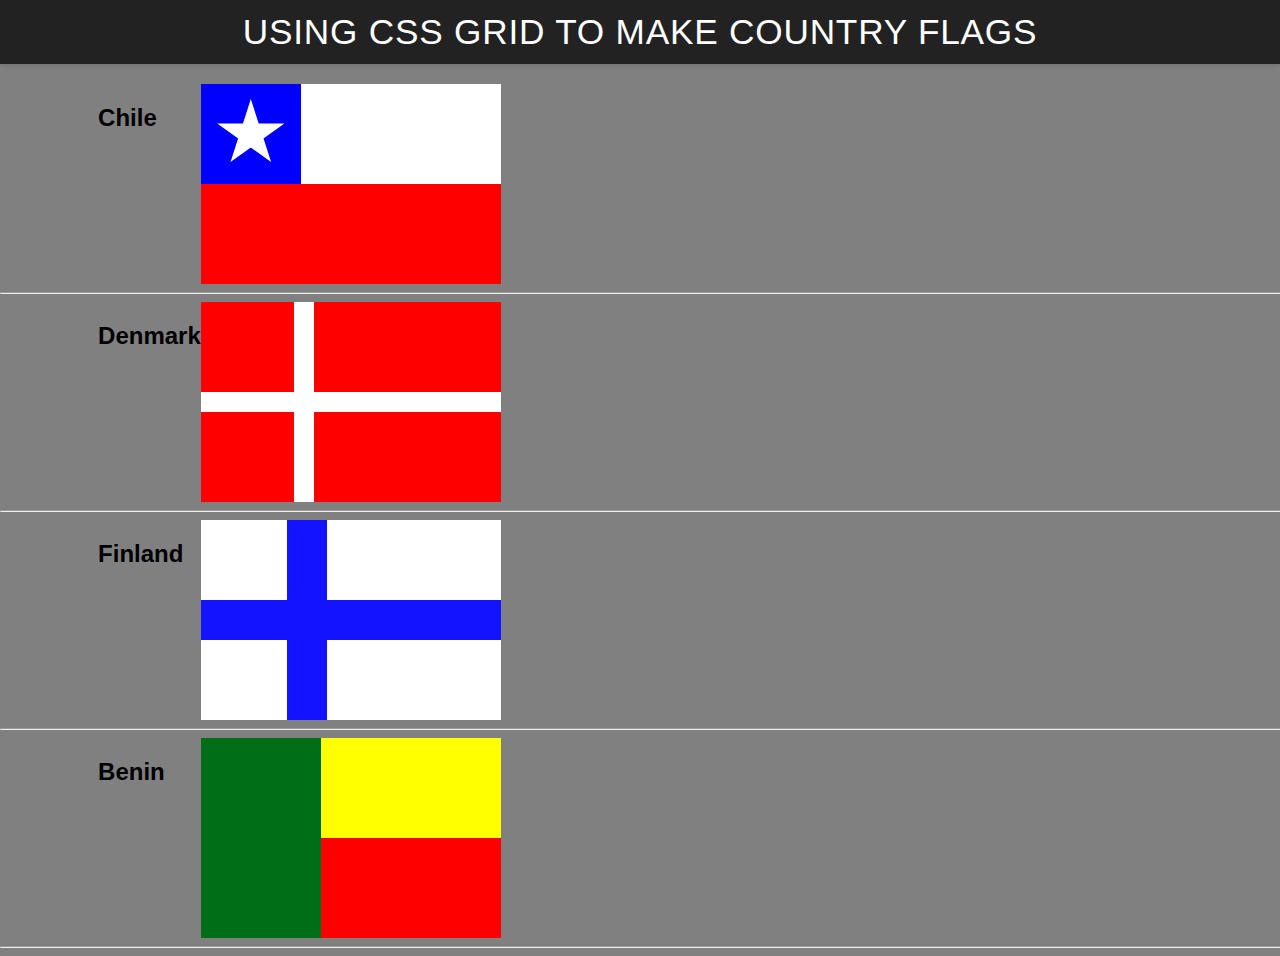
<file: ice/grid_flags/grid_flags/index.html>
<!DOCTYPE html>
<html lang="en">

<head>
    <meta charset="UTF-8">
    <meta name="viewport" content="width=device-width, initial-scale=1.0">
    <title>Flag</title>
    <style>
        body {
            margin: 0;
            font-family: 'Helvetica Neue', sans-serif;
            background-color: gray;
        }

        header {
            background-color: #222;
            color: #fff;
            padding: 0.75rem 1.5rem;
            display: flex;
            align-items: center;
            justify-content: center;
            font-size: 1.1rem;
            letter-spacing: 0.05rem;
            text-transform: uppercase;
            box-shadow: 0 2px 4px rgba(0, 0, 0, 0.1);
        }

        header h1 {
            margin: 0;
            font-weight: 400;
        }
        main {
            display: grid;
            grid-template-columns: .1fr .1fr 1fr .1fr;
            margin-top: 20px;
        }
        hr {
            width: 100%;
            grid-column: 1 / 5;
        }
        h2 {
            grid-column: 2/3;
        }

        #blue {
            background: blue;
            grid-column: 1 / 2;
            display: grid;
            align-items: center;
            justify-items: center;
        }

        #white {
            background: white;
            grid-column: 2 / 4;
        }

        #red {
            background: red;
            grid-column: 1 / 4;
        }

        #chile {
            display: grid;
            grid-template-columns: 1fr 1fr 1fr;
            grid-template-rows: 1fr 1fr;
            height: 200px;
            width: 300px;
        }

        .star {
            width: 70px;
            aspect-ratio: 1;
            background: white;
            clip-path: polygon(50% 0, 79% 90%, 2% 35%, 98% 35%, 21% 90%);
        }
        #denmark {
            display: grid;
            grid-template-columns: 1fr 2fr;
            grid-template-rows: 1fr 1fr;
            height: 200px;
            width: 300px;
            gap: 20px;
            background-color: white;
        }
        #dred1 {
            background: red;
            grid-column: 1 / 2;
        }
        #dred2 {
            background: red;
            grid-column: 2 / 3;
        }
        #dred3 {
            background: red;
            grid-column: 1 / 2;
        }
        #dred4 {
            background: red;
            grid-column: 2 / 3;
        }
        #finland {
            display: grid;
            grid-template-columns: 1fr 2fr;
            grid-template-rows: 1fr 1fr;
            height: 200px;
            width: 300px;
            gap: 40px;
            background-color: rgb(19, 19, 255);
        }
        #fwhite1 {
            background: rgb(255, 255, 255);
            grid-column: 1 / 2;
        }
        #fwhite2 {
            background: rgb(255, 255, 255);
            grid-column: 2 / 3;
        }
        #fwhite3 {
            background: rgb(255, 255, 255);
            grid-column: 1 / 2;
        }
        #fwhite4 {
            background: rgb(255, 255, 255);
            grid-column: 2 / 3;
        }
        #benin {
            display: grid;
            grid-template-columns: 2fr 3fr;
            grid-template-rows: 1fr 1fr;
            height: 200px;
            width: 300px;
            background-color: rgb(0, 110, 22);
        }
        #byellow {
            grid-column: 2/3;
            background-color: yellow;
        }
        #bred {
            grid-column: 2/3;
            background-color: red;
        }
    </style>
</head>

<body>
    <header>
        <h1>Using CSS Grid to make Country Flags</h1>
    </header>
    <main>
        <h2>Chile</h2>
        <div id="chile">
            <div id="blue">
                <div class="star"></div>
            </div>
            <div id="white"></div>
            <div id="red"></div>
        </div>
        <hr>

        <h2>Denmark</h2>
        <div id="denmark">
            <div id="dred1"></div>
            <div id="dred2"></div>
            <div id="dred3"></div>
            <div id="dred4"></div>
        </div>
        <hr>

        <h2>Finland</h2>
        <div id="finland">
            <div id="fwhite1"></div>
            <div id="fwhite2"></div>
            <div id="fwhite3"></div>
            <div id="fwhite4"></div>
        </div>
        <hr>

        <h2>Benin</h2>
        <div id="benin">
            <div id="bgreen"></div>
            <div id="byellow"></div>
            <div id="bred"></div>
        </div>
        <hr>
    </main>
</body>

</html>
</file>
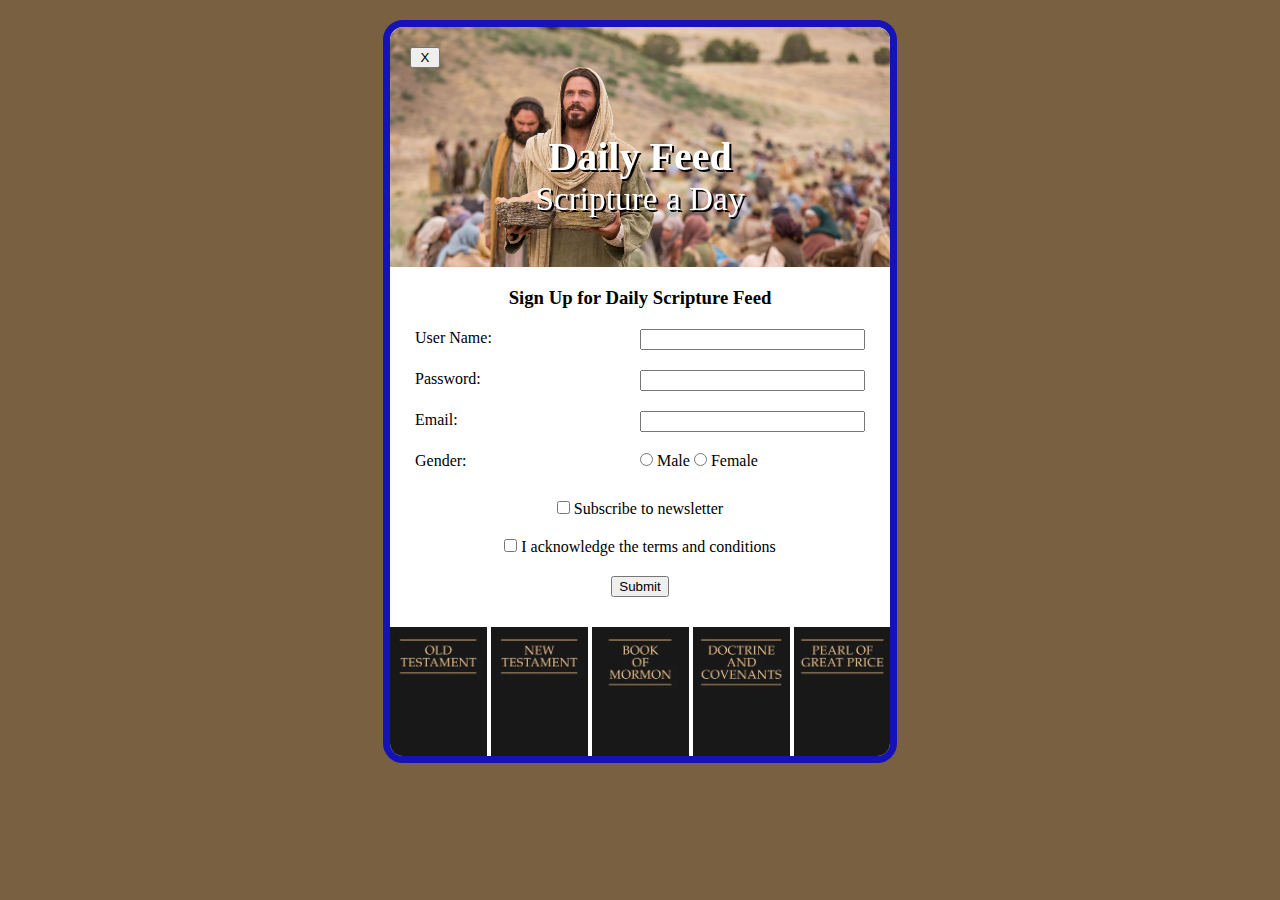
<file: ice/signup/signup/index.html>
<!DOCTYPE html>
<html lang="en">

<head>
    <meta charset="UTF-8">
    <meta name="viewport" content="width=device-width, initial-scale=1.0">
    <title>Daily Feed Sign Up</title>

    <style>
        * {
            margin: 0;
        }

        body {
            background: rgb(120, 96, 64);
        }
        #formContainer {
            background-color: rgb(255, 255, 255);
            border-radius: 20px;
            border: 7px solid rgb(19, 19, 185);
            width: 500px;
            display: flex;
            flex-direction: column;
            margin: auto;
            margin-top: 20px;
            overflow: hidden;

        }
        #form-header{
            background-image: url("images/jesus_feeds_5000.jpeg");
            background-size: cover;
            height: 200px;
            padding: 20px;
            display: flex;
            flex-direction: column;
        }
        #myForm {
            display: grid;
            grid-template-columns: 1fr 1fr;
            row-gap: 20px;
            margin-left: 25px;
            margin-right: 25px;
        }
        h3 {
            margin: auto;
            padding-top: 20px;
            padding-bottom: 20px;
        }
        #closeBtn{
            width: 30px;
        }
        #formLowerSection {
            grid-column: 1/3;
            display: flex;
            flex-direction: column;
            align-items: center;
        }
        #formLowerSection section {
            margin-top: 10px;
            margin-bottom: 10px;
        }
        #form-footer {
            display: flex;
            margin-top: 20px;
        }
        #form-footer img {
            width: 97px;
            margin-right: 4px;
        }
        h1 {
            color: white;
            filter: drop-shadow(2px 2px 0px #000000);
            margin: auto;
            margin-top: 65px;
            margin-bottom: 0;
            font-size: 30pt;
               
        }
        h2 {
            color: white;
            filter: drop-shadow(2px 2px 0px #000000);
            margin: auto;
            margin-top: 0;
            margin-bottom: 0;
            font-weight: 100;
            font-size: 25pt;      
        }

        

    </style>




</head>

<body>
    <div id="formContainer">
        <div id="form-header">
            <button type="button" id="closeBtn">X</button>
            <h1>Daily Feed</h1>
            <h2>Scripture a Day</h2>
        </div>
        
        <h3>Sign Up for Daily Scripture Feed</h3>
        <form id="myForm">
            <label for="username">User Name:</label>
            <input type="text" id="username" name="username" required>

            <label for="password">Password:</label>
            <input type="password" id="password" name="password" required>

            <label for="email">Email:</label>
            <input type="email" id="email" name="email" required>

            <label>Gender:</label>
            <div>
                <input type="radio" id="male" name="gender" value="male" required>
                <label for="male">Male</label>
                <input type="radio" id="female" name="gender" value="female" required>
                <label for="female">Female</label>
            </div>

            <div id="formLowerSection">
                <section>
                    <input type="checkbox" id="newsletter" name="newsletter">
                    <label for="newsletter">Subscribe to newsletter</label>
                </section>

                <section>
                    <input type="checkbox" id="conditions" name="conditions" required>
                    <label for="conditions">I acknowledge the terms and conditions</label>
                </section>

                <section>
                    <button type="submit">Submit</button>
                </section>
            </div>
        </form>
        <div id="form-footer">
            <img src="images/old_testament.webp" alt="old_testament">
            <img src="images/new_testament.webp" alt="new_testament">
            <img src="images/book_of_mormon.webp" alt="book_of_mormon">
            <img src="images/doctrine_and_covenants.webp" alt="doctrine_and_covenants">
            <img src="images/pearl_of_great_price.webp" alt="pearl_of_great_price">
        </div>
    </div>

    <div id="output"></div>

    <script>
        // Here is some Javascript to start looking forward to wdd131
        document.getElementById("closeBtn").addEventListener("click", function () {
            document.getElementById("formContainer").style.display = "none";
         });
        const form = document.getElementById('myForm');
        const output = document.getElementById('output');

        form.addEventListener('submit', function (event) {
            event.preventDefault(); // Stop form from actually submitting

            const formData = new FormData(form);
            const entries = [];

            for (const [key, value] of formData.entries()) {
                if (key == "password") {
                    entries.push(`<strong>${key}</strong>: ${value} (you should probably encrypt the password)`);
                } else {
                    entries.push(`<strong>${key}</strong>: ${value}`);
                }
            }

            output.innerHTML = `
            <br>  
            <h3>Here is the data that would be sent to the server:</h3>
            <ul>
                ${entries.map(item => `<li>${item}</li>`).join('')}
            </ul>
            `;
                });
    </script>

</body>

</html>
</file>
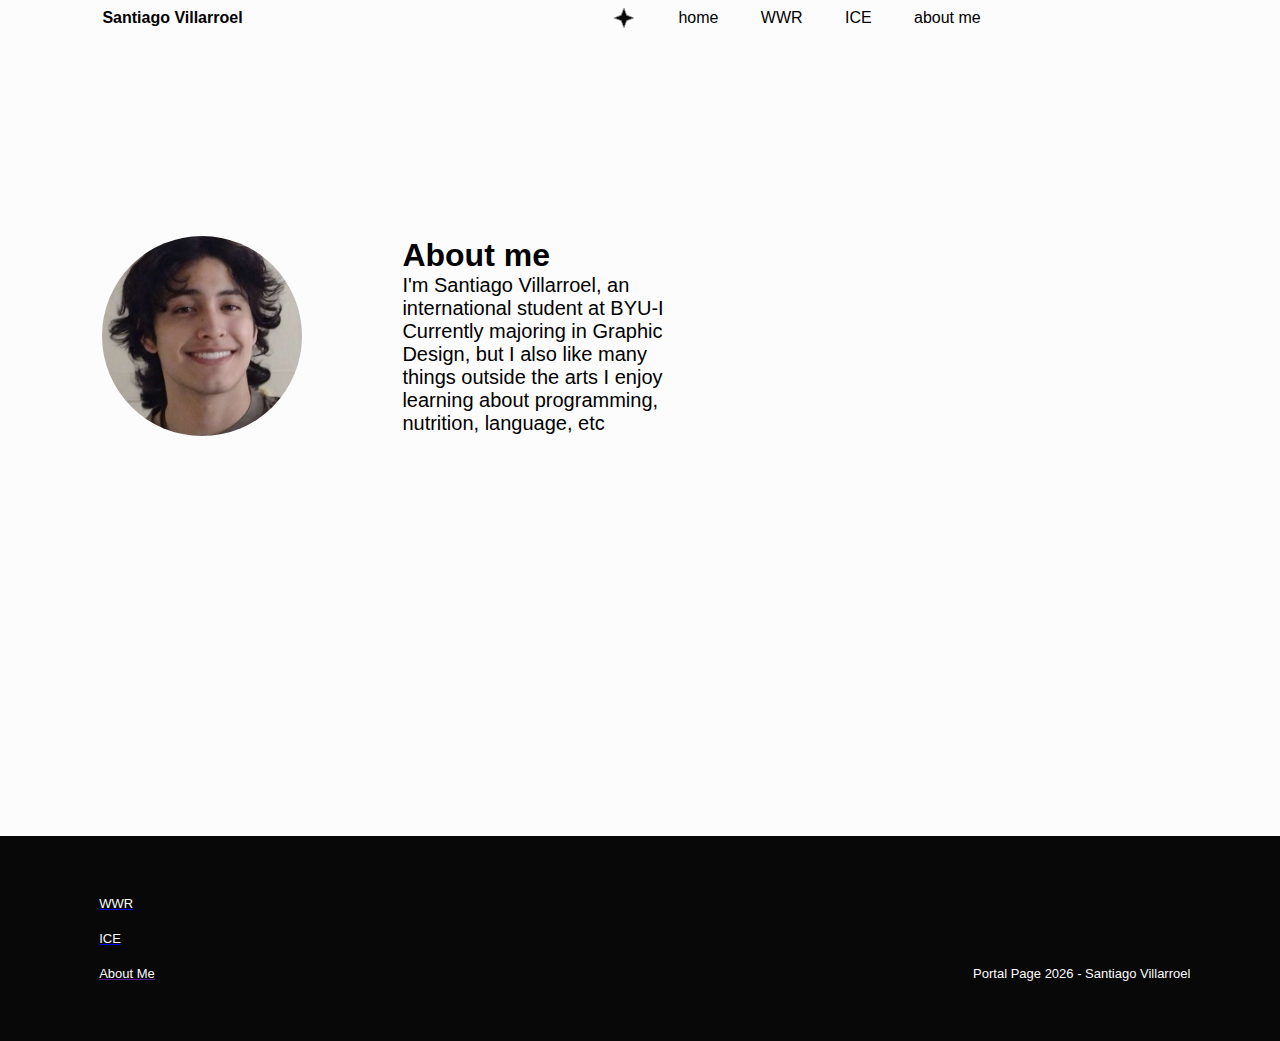
<file: about-me.html>
<!DOCTYPE html>
<html lang="en">

<head>
    <meta charset="UTF-8">
    <meta name="viewport" content="width=device-width, initial-scale=1.0">
    <link rel="stylesheet" href="styles/portal.css">
    <title>Portal</title>
</head>

<body>

    <nav>
        <a href="index.html" id="nav-title">Santiago Villarroel</a>
        <img src="images/rotating-star.png" alt="logo" id="nav-logo" class="spin">

        <div id="nav-links">
            <a href="index.html">home</a>
            <a href="wwr/index.html">WWR</a>
            <a href="">ICE</a>
            <a href="">about me</a>
        </div>
    </nav>

    <main>

        <div id="about-me-section">
            <img src="images/Selfie.jpg" alt="its meh" id="selfie">
            <div>
                <h1>About me</h1>
                <h2>
                    I'm Santiago Villarroel, an international student at BYU-I Currently 
                    majoring in Graphic Design, but I also like many things outside the arts 
                    I enjoy learning about programming, nutrition, language, etc
                </h2>
            </div>
        </div>
    
    </main>

        <footer>

            <div id="footer-links">
                <a href="wwr/index.html"><h6>WWR</h6></a>
                <a href="projects.html"><h6>ICE</h6></a>
               <a href=""><h6>About Me</h6></a> 
            </div>

            <h6 id="footer-sign">Portal Page 2026 - Santiago Villarroel</h6>

        </footer>

</body>

</html>
</file>
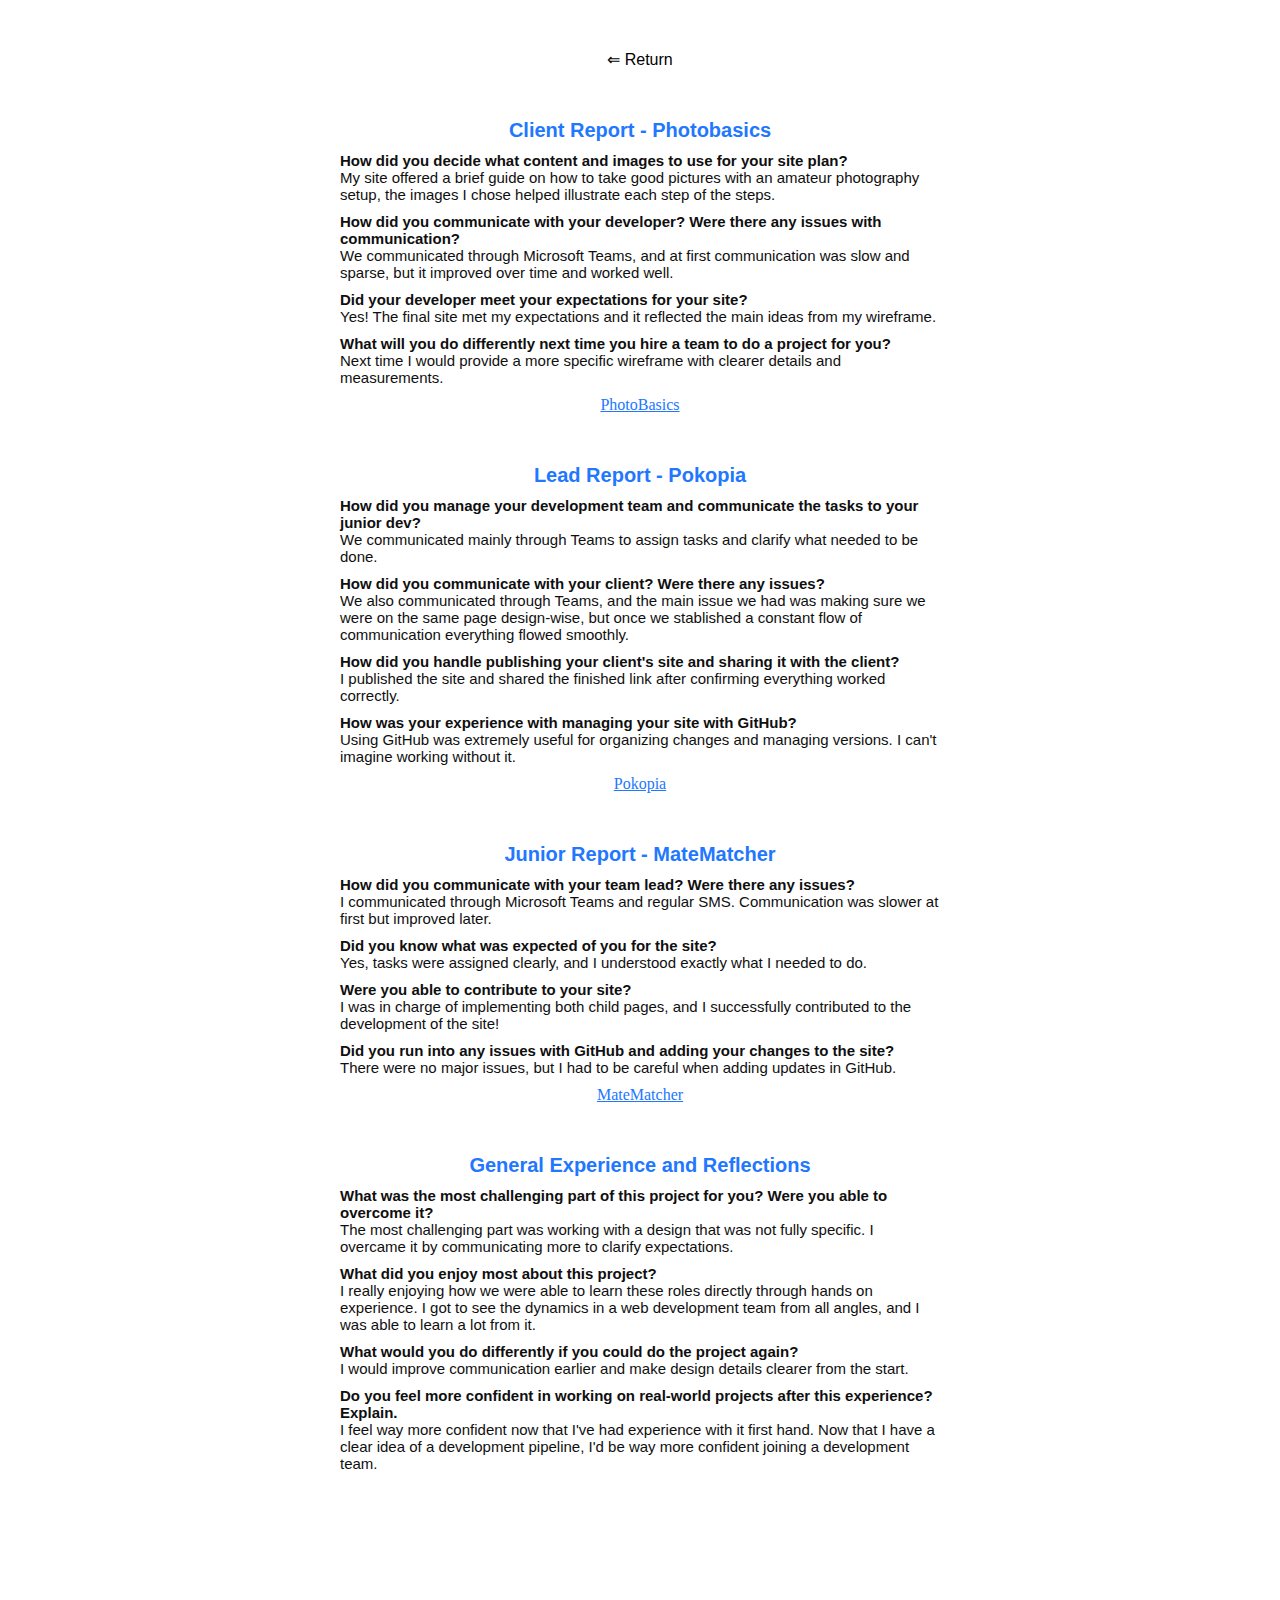
<file: client-report.html>
<!DOCTYPE html>
<html lang="en">
<head>
    <meta charset="UTF-8">
    <meta name="viewport" content="width=device-width, initial-scale=1.0">
    <title>Client Report</title>
    <link rel="stylesheet" href="styles/client-report.css">
</head>
<body>
    <header>
        <a href="index.html">
            <button>⇐ Return</button>
        </a>
    </header>
    <main>

        <div id="client-container">
            <h1>Client Report - Photobasics</h1>
            <h6>
                How did you decide what content and images to use 
                for your site plan?
            </h6>
            <p>
                My site offered a brief guide on how to take good pictures with 
                an amateur photography setup, the images I chose helped illustrate 
                each step of the steps.
            </p>

            <h6>
                How did you communicate with your developer? Were there any issues with communication?
            </h6>
            <p>We communicated through Microsoft Teams, and at first communication was slow and sparse, but it improved over time and worked well. </p>

            <h6>
                Did your developer meet your expectations for your site?
            </h6>
            <p>Yes! The final site met my expectations and it reflected the main ideas from my wireframe.</p>

            <h6>
                What will you do differently next time you hire a team to do a project for you?
            </h6>
            <p>Next time I would provide a more specific wireframe with clearer details and measurements.</p>
            <a href="https://emily-crabb-code.github.io/WDD-Lopez/about.html">PhotoBasics</a>
        </div>

        <div id="lead-container">
            <h1>Lead Report - Pokopia</h1>
            <h6>
                How did you manage your development team and communicate the tasks to your junior dev?
            </h6>
            <p>We communicated mainly through Teams to assign tasks and clarify what needed to be done.</p>

            <h6>
                How did you communicate with your client? Were there any issues?
            </h6>
            <p>We also communicated through Teams, and the main issue we had was making sure we were on the same page design-wise, but once we stablished a constant flow of communication everything flowed smoothly.</p>

            <h6>
                How did you handle publishing your client's site and sharing it with the client?
            </h6>
            <p>I published the site and shared the finished link after confirming everything worked correctly.</p>

            <h6>
                How was your experience with managing your site with GitHub?
            </h6>
            <p>Using GitHub was extremely useful for organizing changes and managing versions. I can't imagine working without it.</p>
            <a href="https://santiago-byui.github.io/Eamon-Website/">Pokopia</a>
        </div>

        <div id="junior-container">
            <h1>Junior Report - MateMatcher</h1>
            <h6>
                How did you communicate with your team lead? Were there any issues?
            </h6>
            <p>I communicated through Microsoft Teams and regular SMS. Communication was slower at first but improved later.</p>

            <h6>
                Did you know what was expected of you for the site?
            </h6>
            <p>Yes, tasks were assigned clearly, and I understood exactly what I needed to do.</p>

            <h6>
                Were you able to contribute to your site?
            </h6>
            <p>I was in charge of implementing both child pages, and I successfully contributed to the development of the site!</p>

            <h6>
                Did you run into any issues with GitHub and adding your changes to the site?
            </h6>
            <p>There were no major issues, but I had to be careful when adding updates in GitHub.</p>
            <a href="https://adampattberg.github.io/WDD130-Andelin/">MateMatcher</a>
        </div>

        <div id="general-container">
            <h1>General Experience and Reflections</h1>
            <h6>
                What was the most challenging part of this project for you? Were you able to overcome it?
            </h6>
            <p>The most challenging part was working with a design that was not fully specific. I overcame it by communicating more to clarify expectations.</p>

            <h6>
                What did you enjoy most about this project?
            </h6>
            <p>I really enjoying how we were able to learn these roles directly through hands on experience. I got to see the dynamics in a web development team from all angles, and I was able to learn a lot from it.</p>

            <h6>
                What would you do differently if you could do the project again?
            </h6>
            <p>I would improve communication earlier and make design details clearer from the start.</p>

            <h6>
                Do you feel more confident in working on real-world projects after this experience? Explain.
            </h6>
            <p>I feel way more confident now that I've had experience with it first hand. Now that I have a clear idea of a development pipeline, I'd be way more confident joining a development team.</p>
        </div>

    </main>
</body>
</html>
</file>
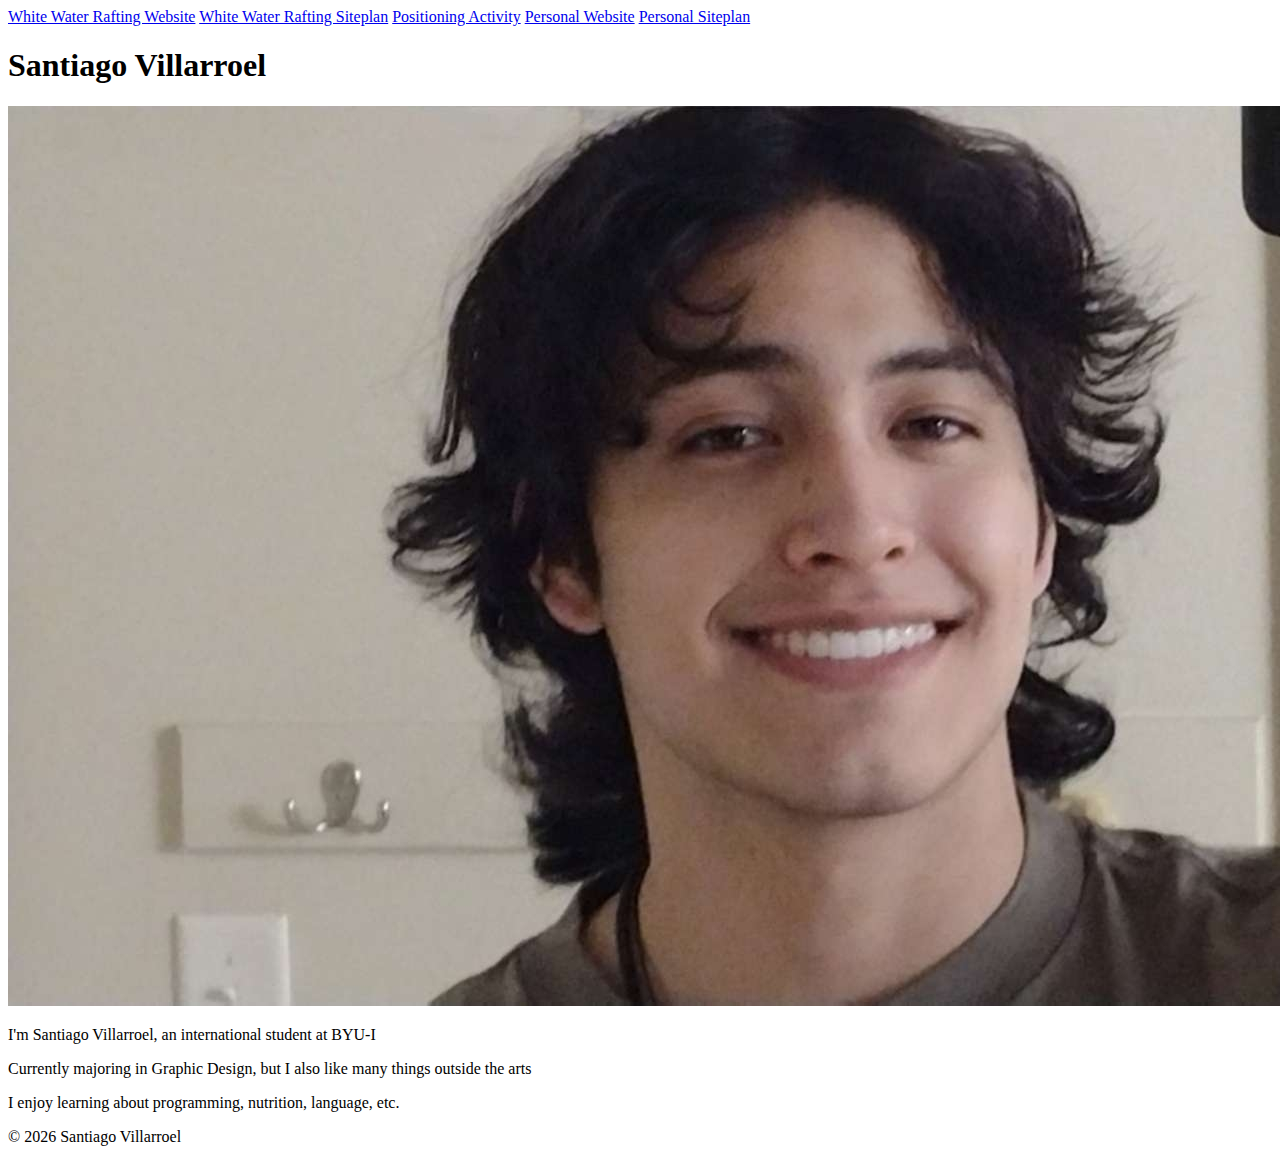
<file: old-index.html>
<!DOCTYPE html>
<html lang="en">
<head>
    <meta charset="UTF-8">
    <meta name="viewport" content="width=device-width, initial-scale=1.0">
    <title>Santiago Villarroel | WDD130 | Home </title>
</head>

<body>
<header>
  <nav>
      <a href="wwr/index.html">White Water Rafting Website</a>
      <a href="wwr/site-plan-rafting.html">White Water Rafting Siteplan</a>
      <a href="positioning.html">Positioning Activity</a>
      <a href="#">Personal Website</a>
      <a href="#">Personal Siteplan</a>
  </nav>    
</header>   

<main>
    <h1>Santiago Villarroel</h1>
    <img src="images/Selfie.jpg" alt="Image of me">
    <p>I'm Santiago Villarroel, an international student at BYU-I</p>
    <p>Currently majoring in Graphic Design, but I also like many things outside the arts</p>
    <p>I enjoy learning about programming, nutrition, language, etc. </p>
</main>
<footer>
    <p>&copy; 2026 Santiago Villarroel</p>
</footer>
</body>

</html>
</file>
<file: styles/portal.css>
* {
    margin: 0;
    padding: 0;
    box-sizing: border-box;
}

body {
    background: #fcfcfc;
}


nav {
    display: grid;
    grid-template-columns: 8fr 40fr 5fr 43fr 4fr;
    align-items: center;
    padding: 8px 0;
    position: sticky;
    top: 0;
    background: #fcfcfc;
    z-index: 1000;
}

nav a {
    text-decoration: none;
    color: inherit;
    font-family: Arial, Helvetica, sans-serif;
    white-space: nowrap;
}

#nav-title {
    grid-column: 2/3;
    font-weight: bold;
}

#nav-logo {
    width: 20px;
}

#nav-links {
    display: flex;
    padding-right: 30%;
}

#nav-links a {
    margin-right: 11%;
}

#nav-links a:hover {
    color: #2277ff;
}


main {
    display: grid;
    grid-template-columns: 8fr 40fr 5fr 43fr 4fr;
}

#portal-image {
    grid-column: 2/3;
    width: 200px;
    padding-top: 120px;
    margin-left: 20%;
}

#h1-container {
    grid-column: 4/5;
    display: flex;
    flex-direction: column;
    padding-top: 190px;
}

#h1-container p {
    font-family: Arial, Helvetica, sans-serif;
    margin-top: -10px;
    padding-bottom: 20px;
}

main h1 {
    font-family: Arial, Helvetica, sans-serif;
}

#h1-container h1,
#h1-container p,
#h1-container div {
    margin-bottom: 20px;
}


#h1-button-1 {
    padding: 8px 15px;
    border: 2px solid transparent;
    background: #2277ff;
    color: #fff;
    font-weight: bold;
    font-family: Arial;
}

#h1-button-1:hover {
    background: #080808;
}

#h1-button-2 {
    padding: 8px 15px;
    margin-left: 10px;
    border: 2px solid #2277ff;
    background: transparent;
    color: #2277ff;
    font-weight: bold;
}

#h1-button-2:hover {
    color: #080808;
    border: 2px solid #080808;
}


.spin {
    width: 100px;
    animation: rotate 3s linear infinite;
}

@keyframes rotate {
    from {
        transform: rotate(0deg);
    }

    to {
        transform: rotate(360deg);
    }
}


#list-section {
    background: #080808;
    display: grid;
    grid-template-columns: 8fr 40fr 5fr 43fr 4fr;
    margin-top: 160px;
    padding: 160px 0;
}

#list-container {
    grid-column: 2/3;
}

#list-container h1,
#list-container ul {
    color: #fff;
    font-family: Arial;
}

#list-container li {
    margin-top: 15px;
}

#list-section table {
    color: #fff;
    grid-column: 4/5;
    font-family: Arial;
    border-collapse: collapse;
    width: 80%;
}

#list-section th,
#list-section td {
    border: 1px dashed #fff;
    text-align: center;
    padding: 10px 0;
}

table a {
    color: #fff;
    text-decoration: none;
}

table a:hover {
    color: #2277ff;
}

#spotlight-section {
    display: grid;
    grid-template-columns: 8fr 40fr 5fr 43fr 4fr;
    margin-top: 160px;
}

#spotlight-section h1 {
    grid-column: 2/3;
    margin-bottom: 20px;
    font-family: Arial, Helvetica, sans-serif;
}

#spotlight-gallery {
    grid-column: 2/5;
    display: flex;
    flex-wrap: wrap;
}

.image-holder {
    display: flex;
    flex-direction: column;
    align-items: center;
    margin-right: 100px;
    margin-bottom: 20px;
}

.image-holder img {
    width: 400px;
    height: 250px;
    border-radius: 5px;
    border: 2px solid transparent;
}

.image-holder img:hover {
    border: 2px solid #2277ff;
}

.image-holder h6 {
    margin-top: 10px;
    font-family: Arial;
    font-size: 15px;
}

.image-holder h5 {
    font-family: Arial;
    max-width: 400px;
    margin-top: 10px;
    line-height: 1.3;
}
#form-section {
    grid-column: 2/5;
    margin-top: 250px;
    margin-bottom: 150px;
    display: flex;
    flex-direction: column;
    align-items: center;
}
#form-section h1 {
    margin-bottom: 50px;
    color: #2277ff;
}
#form-section label {
    font-family: Arial, Helvetica, sans-serif;
}
#form-section input {
    border: 0px;
    background-color: #e5e5e5;
    margin-bottom: 10px;
    margin-top: 5px;
    width: 400px;
    border: 2px solid transparent;
    border-radius: 2px;
}
#form-section input:focus {
    border: 2px solid #2277ff;
    outline: none;
}
#message-input {
    height: 60px;
}
footer {
    background-color: #080808;
    grid-column: 1/6;
    display: grid;
    grid-template-columns: 8fr 40fr 5fr 43fr 4fr;
    padding: 40px;
    padding-left: 0;
    padding-bottom: 60px;
}
footer h6 {
    color: #fcfcfc;
    font-family: Arial, Helvetica, sans-serif;
    font-size: small;
    font-weight: 100;
    margin-top: 20px;
}
#footer-links {
    grid-column: 2/3;
    display: flex;
    flex-direction: column;
    justify-content: flex-end;
}
#footer-sign {
    grid-column: 4/5;
    display: flex;
    align-items: flex-end;
    justify-content: flex-end;
    flex-wrap: nowrap;
}
#project-section {
    grid-column: 2/7;
    display: flex;
    justify-content: center;
    padding-top: 100px;
    padding-bottom: 200px;
}
#about-me-section {
    grid-column: 2/4;
    margin-top: 200px;
    margin-bottom: 400px;
    display: flex;
    align-items: center;
}
#selfie {
    width: 200px;
    height: 200px;
    border-radius: 100%;
    object-fit: cover;
}
#about-me-section h2 {
    font-family: Arial, Helvetica, sans-serif;
    font-weight: 100;
    font-size: 20px;
}
#about-me-section div {
    margin-left: 100px;
}
</file>
<file: wwr/styles/style.css>
body {
    background-color: whitesmoke;
    margin: 0;
    padding: 0;
}

h2 {
    margin: 0;
}

a {
    text-decoration: none;
    font-family: "roboto";
}

p {
    font-family: "roboto";
}

#content {
    max-width: 1600px;
    margin: 0 auto;
}

header {
    background-color: #0b3c5dbe;
    display: grid;
    grid-template-columns: 150px auto;

}

header nav {
    padding-top: 10px;
    display: flex;
    justify-content: space-around;
    align-items: center;
}

header a {
    justify-self: center;
    align-self: center;
}
header a img {
    max-height: 110px;
    margin-top: 0px;
    margin-bottom: -15px;
}
nav a {
    text-align: center;
    color: whitesmoke;
    margin-bottom: 10px;
}

nav a:hover {
    background-color: whitesmoke;
    color: #0B3C5D;
}

#hero {
    text-align: center;
    display: grid;
    grid-template-columns: 1fr 3fr 1fr;
    margin-top: -100px;
}
#hero-box {
    grid-column: 1/4;
    grid-row: 1/3;
    z-index: -1;
}
#hero-image {
    max-width: 100%;
}
#hero-message{
    margin-top: 120px;
    grid-column: 2/3;
    grid-row: 1/2;
}
#hero-message h1 {
    text-align: center;
    color: #ffffff;
    font-family: "roboto";
    font-size: 50px;
    padding-top: 10px;
    margin-bottom: 60px;
}

#hero-message h4 {
    text-align: center;
    font-family: "roboto";
    color: white;
}
.home-grid {
    display: grid;
    grid-template-columns: repeat(10,1fr);
    margin-top: 140px;
    margin-bottom: 140px;
}
.card-image, #mountain-img {
    width: 100%;
}
.card-image {
    border: 10px solid #F28C28;
    transition: transform .5s;
    box-shadow: 5px 5px 10px #6f7364;
}
.card-image:hover {
    opacity: .6;
    transform: scale(1.1);
}
.river-card {
    grid-column: 2/4;
    grid-row: 2/3;
    display: flex;
    flex-direction: column;
    align-items: center;
}
.camping-card {
    grid-column: 5/7;
    grid-row: 2/3;
    display: flex;
    flex-direction: column;
    align-items: center;
}
.rapids-card {
    grid-column: 8/10;
    grid-row: 2/3;
    display:flex ;
    flex-direction: column;
    align-items: center;
    margin-bottom: 140px;
}
#background {
    grid-column: 1/11;
    grid-row: 4/9;
}
#mountain-img {
    grid-column: 2/7;
    grid-row: 5/8;
    box-shadow: 5px 5px 10px #00000046;
}
#footer-section {
    grid-column: 6/10;
    grid-row: 6/7;   
    box-shadow: 5px 5px 10px #0000005b;
}
section h2 {
    font-family: "roboto";
}

section a {
    font-family: "roboto";
}

.button-box {
    display: flex;
    justify-content: center;
    text-align: center;
}

.book {
    background-color: #F28C28;
    color: whitesmoke;
    width: 110px;
    height: 40px;
    display: flex;
    justify-content: center;
    align-items: center;
    margin-bottom: 20px;
    font-family: "roboto";
}

.book:hover {
    background-color: #F28C28;
    color: whitesmoke;
}

.join {
    background-color: #F28C28;
    color: whitesmoke;
    font-family: "roboto";
    width: 110px;
    height: 40px;
    display: flex;
    justify-content: center;
    align-items: center;

    
}

.join:hover {
    background-color: whitesmoke;
    color: #2E5E4E;
}

#background {
    margin-top: 20px;
    background-color: #2E5E4E;
    height: 725px;
}

#nav-logo {
    max-width: 100px;
}

footer {
    padding: 25px 50px;
    margin-top: 200px; 
    display: flex;
    justify-content: space-around;
    align-items: center;
    background-color: #0B3C5D;
    color: whitesmoke;
}

#footer-section {
    background-color: #0b3c5dbe;
    color: whitesmoke;
    padding: 50px;
}

footer a {
    color: whitesmoke;
}
@media screen and (max-width: 900px) {
    #hero, .home-grid {
        display: block;
        height: auto;
    }
    header {
    background-color: #0b3c5d;
    }
    nav, footer {
        flex-direction: column;
    }
    nav a {
        display: block;
        padding: 15px;
    }
    #hero {
        margin-top: 0;
    }
    #hero-message {
        margin-top: 0;
    }
    #hero-message h4 {
        display: none;
    }
    #hero-message h1 {
        color: #171717;
        margin-bottom: 0;
    }
    .book {
        width: 200px;
        height: 50px;
        margin-top: 20px;
    }
    .home-title {
        font-size: 25px;
    }
    .river-card, .camping-card, .rapids-card { 
        margin: 50px auto;
        width: 60%;
    }
    #background {
        display: none;
    }
    .mountains, #footer-section {
        width: 80%;
        display: block;
        margin: 0 auto;
    }
    #footer-section {
        background-color:#0b3c5d ;
        margin-top: 50px;
    }
    footer {
        margin-top: 25px;
    }
}
</file>
<file: ice/favorite_devo/styles/styles.css>
body {
  margin: 0;
  height: 100%;
  font-family: Arial, sans-serif;
  background: linear-gradient(to bottom, #f1f1f1, #093085);
  background-repeat: no-repeat; /* Just in case */
  background-attachment: fixed;
}

.container {
  text-align: center;
}

.header {
  padding: 20px 0;
}

.header-image {
  background-image: url('../images/devo-img.jpg'); /* Replace with your image */
  background-repeat: no-repeat;
  background-position: center;
  height: 150px;
  display: flex;
  flex-direction: column;
  justify-content: center;
  color: white;

}

.header-image h1 {
  margin: 0;
  line-height: 0.9;
    font-size: 3.5em;
  font-weight: bold;
  text-shadow: 2px 2px 4px rgba(0, 0, 0, 0.7);
  background: #00000055;
}

.content-box {
  background-color: white;
  margin: 30px auto;
  width: 90%;
  max-width: 900px;
  padding: 10px;
}
.devo-table {
  width: 100%;
  border-collapse: collapse;
  margin-bottom: 40px;
  font-size: 15px;
}

.devo-table th,
.devo-table td {
  padding: 10px 10px;
  border: 1px solid #ccc;
  text-align: center;
}

.devo-table th {
  background-color: #285c91;
  color: white;
  font-size: 0.85rem;
  letter-spacing: 0.5px;
}

.devo-form {
  text-align: left;
  max-width: 90%;
  margin: auto;
}

.devo-form h2 {
  margin-bottom: 25px;
  color: #285c91;
}

.devo-form label {
  display: block;
  margin-bottom: 8px;
  font-weight: bold;
}

.devo-form input {
  width: 100%;
  padding: 10px;
  margin-bottom: 18px;
  border: 1px solid #ccc;
  border-radius: 4px;
  font-size: 0.95rem;
}

.devo-form button {
  width: 100%;
  padding: 12px;
  background-color: #285c91;
  color: white;
  border: none;
  border-radius: 4px;
  font-size: 1rem;
  font-weight: bold;
}

.devo-form button:hover {
  background-color: #5689bd;
}
</file>
<file: ice/positioning/positionstyles.css>
/* CSS - Name: "positionstyles.css" */
/* Activity 1 styles */
.content1 {
  /* This is the parent of the activity 1 boxes. */
  display: grid;
  grid-template-columns: 1fr 1fr;
  justify-items: center;
  gap: 20px;

}
.red1 { 
  width: 100%; 
  height: 100px; 
  background-color: red; 
  grid-column: 1/3;
} 
.green1 {
  width: 200px; 
  height: 200px; 
  background-color: green; 

} 
.yellow1 {
  width: 200px; 
  height: 200px; 
  background-color: gold; 
} 
.blue1 {
  width: 100%; 
  height: 100px; 
  background-color: blue; 
  grid-column: 1/span 2;
} 
/* Activity 2 styles */ 
.content2 {
  /* This is the parent of the activity 2 boxes. */
  display: grid;
  grid-template-columns: repeat(5, 50px);
  grid-template-rows: repeat(5, 50px);
}
.red2 {
  width: 100px; 
  height: 100px; 
  background-color: red; 
} 
.green2 { 
  width: 100px; 
  height: 100px; 
  background-color: green; 
  grid-column: 2/3;
  grid-row: 2/3;
} 
.yellow2 {
  width: 100px; 
  height: 100px; 
  background-color: gold; 
  grid-column: 3/4;
  grid-row: 3/4;
} 
.blue2 {
  width: 100px; 
  height: 100px; 
  background-color: blue; 
  grid-column: 4/5;
  grid-row: 4/5;
} 
/* Activity 3 styles */ 
.content3 {
  /* This is the parent of the activity 3 boxes. */
  display: grid;
  grid-template-columns: 300px 1fr 300px;
}
.red3 {
  width: 100%; 
  height: 100px; 
  background-color: red; 
  grid-column: 1/ span 3;
} 
.green3 {
  width: 300px; 
  height: 200px; 
  background-color: green;
} 
.yellow3 {
  width: 300px; 
  height: 200px; 
  background-color: gold; 
  grid-column: 3/4;
} 
.blue3 {
  width: 100%;
  height: 100px; 
  background-color: blue; 
  grid-column: 1/ span 3;
} 
/* Activity 4 styles */ 
.content4 {
  /* This is the parent of the activity 4 boxes. */
  height: 400px;
  display: grid;
  grid-template-columns: 1fr 1fr;
  grid-template-rows: 1fr 1fr 1fr;
}
.red4 {
  width: 100%; 
  height: 100%; 
  background-color: red; 
  grid-row: 1/span3
} 
.green4 {
  width: 100%; 
  height: 100%; 
  background-color: green; 
  grid-column: 2/3;
  grid-row: 1/2;
} 
.yellow4 {
  width: 100%; 
  height: 100%; 
  background-color: gold; 
  grid-column: 2/3;
} 
.blue4 {
  width: 100%; 
  height: 100%; 
  background-color: blue;
  grid-column: 2/3; 
} 
/* Activity 5 styles */ 
.content5 {
  /* This is the parent of the activity 5 boxes. */
  height: 400px;
}
.red5 { 
  width: 100%; 
  height: 100px; 
  background-color: red; 
} 
.green5 { 
  width: 200px; 
  height: 200px; 
  background-color: green;
  float: left;

} 
.yellow5 {

  background-color: gold; 

} 
.blue5 {
  width: 100%; 
  height: 100px; 
  background-color: blue;
  clear: both;
} 
/* Activity 6 styles */ 
.content6 {
  /* This is the parent of the activity 6 boxes. */
  display: grid;
  grid-template-columns: repeat(6, 1fr);
  grid-template-rows: repeat(6, 1fr);
  height: 500px;
}
.red6 {
 
  background-color: red; 
  grid-column: 1/5;
  grid-row: 1/3;
} 
.green6 {
  grid-column: 1/3;
  grid-row: 5/7;
  background-color: green; 
  z-index: 1;
} 
.yellow6 {
  grid-column: 5/7;
  grid-row: 3/7;
  background-color: gold; 
  z-index: 1;
} 
.blue6 {
  grid-column: 2/6;
  grid-row: 2/6;
  background-color: blue; 
} 


/* Do not make any changes below here */
.activity {
  width: 70%; 
  margin: 20px auto; 
  font-family: Arial, sans-serif; 
  border: 1px solid black; 
  padding: 10px; 
  clear:both; 
  overflow: auto;
} 

.hint {
  border: 1px solid grey;
  background: #e0e0e0;
  padding: .5em;
  position: relative;
  margin: 1em 0;
}
.hint h3 {
  margin: 0;
}
.hint:hover {
  background: #d0d0d0;
}
.hint > div {
  display: none;
}

.hint input[type=checkbox] {
  position: absolute;
  width: 100%;
  height: 100%;
  opacity: 0;
  z-index: 1;
  cursor: pointer;
}

.hint input[type=checkbox]:checked ~ div {
  display: block;
}

.hint i {
  position: absolute;
  transform: translate(-6px, 0);
  margin-top: 16px;
  right: 10px;
  top: -3px;
}
.hint i:before, .hint i:after {
  content: "";
  position: absolute;
  background-color: black;
  width: 3px;
  height: 9px;
}
.hint i:before {
  transform: translate(2px, 0) rotate(45deg);
}
.hint i:after {
  transform: translate(-2px, 0) rotate(-45deg);
}

.hint input[type=checkbox]:checked ~ i:before {
  transform: translate(-2px, 0) rotate(45deg);
}
.hint input[type=checkbox]:checked ~ i:after {
  transform: translate(2px, 0) rotate(-45deg);
}
.hint a {
  position: relative;
  z-index: 1;
}
</file>
<file: ice/valentines/styles/styles.css>
/* Add your CSS here to style your valentines day page */
* {
    margin: 0;
    padding: 0;
    box-sizing: border-box;
}
#wrapper {
    background: linear-gradient(rgb(255, 246, 219),rgb(202, 105, 144));
    max-width: 800px;
    margin: auto;
    margin-top: 40px;
    padding: 15px;
    border-radius: 20px;
    border: 5px solid rgb(255, 210, 128);
}
nav ul{
    display: flex;
    justify-content: space-around;
    margin-bottom: 20px;
}
h1 {
    display: flex;
    justify-content: center;
    margin-bottom: 20px;
    margin-top: 10px;
    font-family: Arial, Helvetica, sans-serif;
    font-weight: bold;
    color: rgb(255, 189, 65);
    font-size: 55px;
}
img {
    width: 20%;
    border: 5px solid white;
    border-radius: 20px;
    margin-bottom: 10px;

}
img:hover {
    border: 5px solid rgb(255, 82, 151);
    cursor: pointer;
}
main {
    display: flex;
    align-items: center;
    flex-direction: column;
}
section {
    align-self: flex-start;
    width: 60%;
    margin: auto;
}
h2 {
    margin-bottom: 5px;
    font-family: Arial, Helvetica, sans-serif;
    color: rgb(255, 255, 255);

}
section p {
    margin-bottom: 30px;
    font-family: Arial, Helvetica, sans-serif;
    color: rgb(255, 255, 255);
}
li:hover {
    font-size: large;
    cursor: pointer;
}
li {
    font-family: Arial, Helvetica, sans-serif;
    color: rgb(255, 171, 15);
    font-weight: bold;
}
footer {
    color: rgb(255, 255, 255);
}
</file>
<file: styles/client-report.css>
* {
  margin: 0;
  padding: 0;
  box-sizing: border-box;
}
header button {
    border: 0px solid transparent;
    background-color: transparent;
    font-size: medium;
}
header button:hover {
    color: #2277ff;
}
body {
    padding: 50px;
    display: flex;
    flex-direction: column;
    align-items: center;
    gap: 50px;
    padding-bottom: 120px;
}
main h1 {
    font-family: Arial, Helvetica, sans-serif;
    font-size: 20px;
    color: #2277ff;
    margin-bottom: 10px;
    text-align: center;
}
main h6 {
    font-family: Arial, Helvetica, sans-serif;
    font-size: 15px;
    font-weight: 600;
    color: #0f0f0f;
    margin: auto;
}
main p {
    font-family: Arial, Helvetica, sans-serif;
    font-size: 15px;
    font-weight: 100;
    color: #0f0f0f;
    margin-bottom: 10px;

}
main a {
    display: block;
    text-decoration: underline;
    color: #2277ff;
    margin-bottom: 50px;
    text-align: center;
}
main {
    width: 600px;
}
</file>
